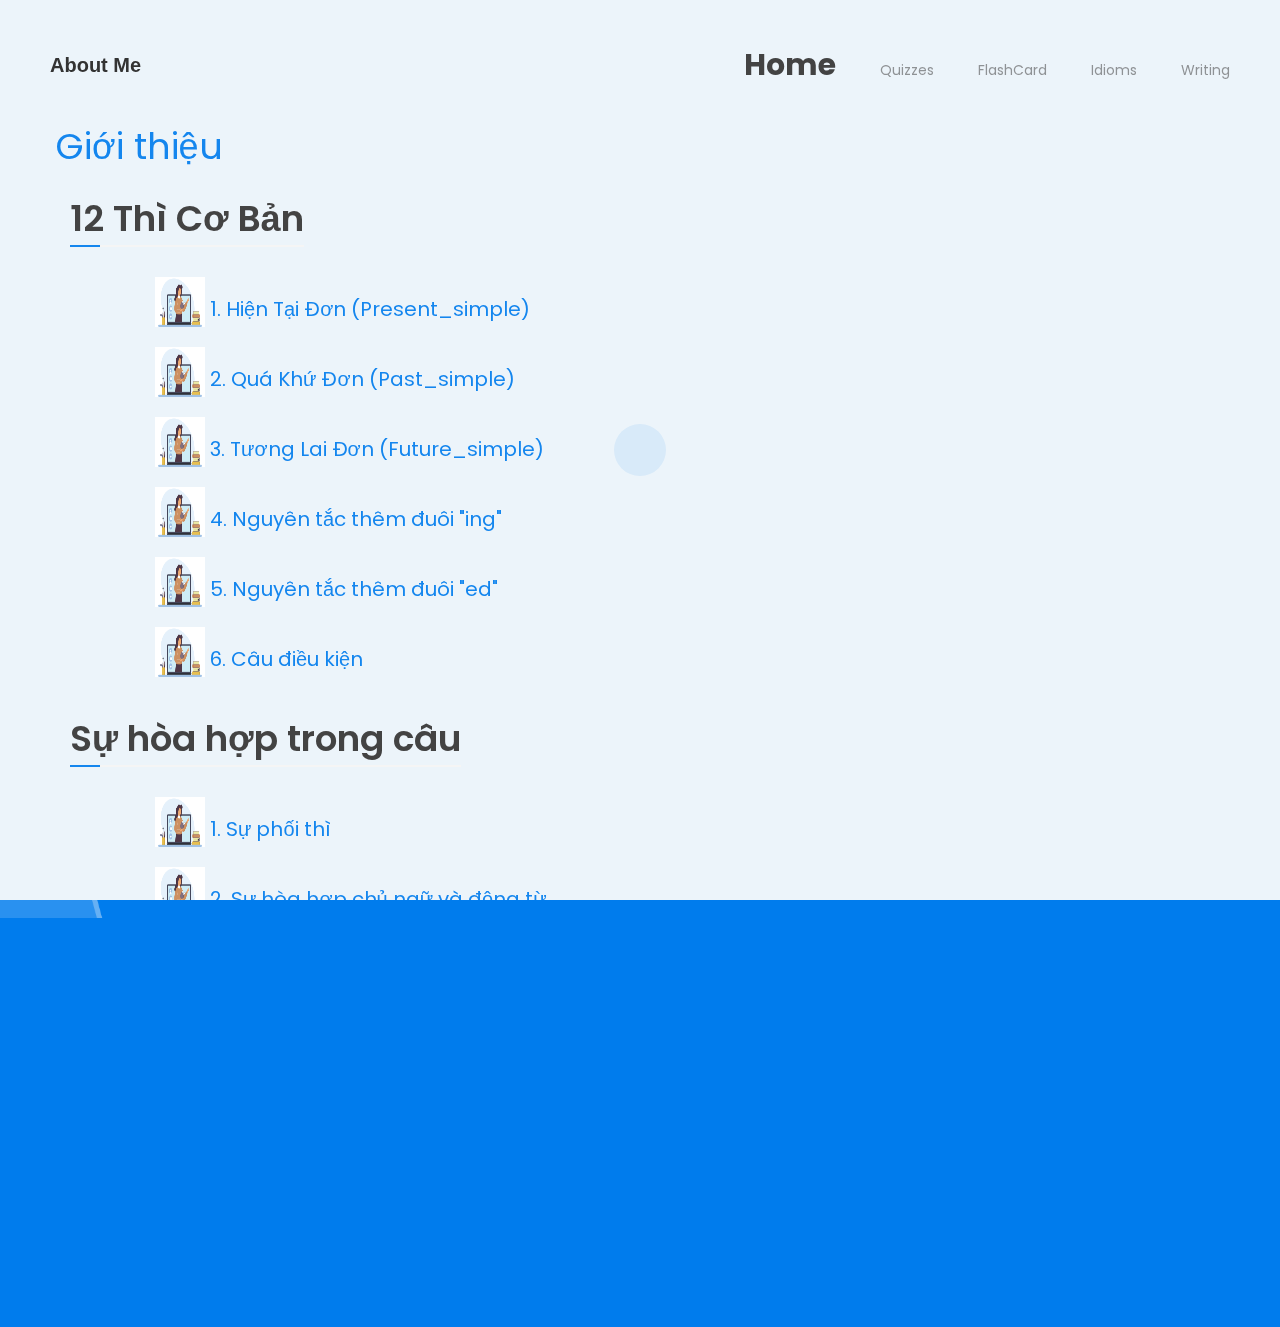
<file: index.html>
<!DOCTYPE html>
<html lang="en" class="no-js">
  <head>
    <meta charset="UTF-8" />
    <meta http-equiv="X-UA-Compatible" content="IE=edge"> 
    <title>English learning</title>
    <meta name="viewport" content="width=device-width, initial-scale=1.0, maximum-scale=1.0, user-scalable=no">
    <link rel="shortcut icon" href="./img/blog/icon/icon.jpg">

    <link rel="stylesheet" href="css/bootstrap.min.css" type="text/css">
    <link rel="stylesheet" href="css/owl.carousel.css" type="text/css">
    <link rel="stylesheet" href="css/main.css" type="text/css">

    <script src="js/modernizr.custom.js"></script>
  </head>

  <body class="page">

    <div class="lm-animated-bg"></div>
    
    <!-- Loading animation -->
    <div class="preloader">
      <div class="preloader-animation">
        <div class="preloader-spinner">
        </div>
      </div>
    </div>
    <!-- /Loading animation -->

    <!-- Scroll To Top Button -->
    <div class="lmpixels-scroll-to-top"><i class="lnr lnr-chevron-up"></i></div>
    <!-- /Scroll To Top Button -->

    <div class="page-scroll">
      <div id="page_container" class="page-container bg-move-effect" data-animation="transition-flip-in-right">

        <!-- Header -->
        <header id="site_header" class="header">
          <div class="header-content clearfix">
                
            <!-- Text Logo -->
            <div class="text-logo">
              <a href="index2.html">
                <div class="logo-text">About Me</span></div>
              </a>
            </div>
            <!-- /Text Logo -->

            <!-- Navigation -->
            <div class="site-nav mobile-menu-hide">
              <ul class="leven-classic-menu site-main-menu">
                <li class="menu-item  current-menu-item">
                  <a href="index.html">Home</a>
                </li>
                <li class="menu-item">
                  <a href="quizList.html">Quizzes</a>
                </li>
                <li class="menu-item">
                  <a href="selectUser.html">FlashCard</a>
                </li>
                <li class="menu-item">
                  <a href="idioms.html">Idioms</a>
                </li>
                <li class="menu-item">
                  <a href="writing.html">Writing</a>
                </li>
              </ul>
            </div>

            <!-- Mobile Menu Toggle -->
            <a class="menu-toggle mobile-visible">
              <i class="fa fa-bars"></i>
            </a>
            <!-- Mobile Menu Toggle -->
          </div>
        </header>
        <!-- /Header -->

        <div id="main" class="site-main">
          <div id="main-content" class="single-page-content">
            <div id="primary" class="content-area">    
              <div id="content" class="page-content site-content single-post" role="main">
                <div class="row">
                  <div>
                    <p>
                      <a href="post.html?lesson=0.intro"  style="font-size: 36px">Giới thiệu</a>
                    </p>
                  </div>
                </div>
                <!-- package 1 -->
                <!-- tittle package 1 -->
                <div class="row">
                  <div class="col-xs-12 col-sm-12">
                    <div class="block-title">
                      <div class="p-20"></div>
                        <h2 style="font-size: 36px">12 Thì Cơ Bản</h2>
                    </div>
                  </div>
                </div>
                <!-- / tittle package 1 -->
                <!-- subtittle 1 -->

                <div class="row">
                  <div>
                    <p class="blog-link">
                      <a href="post.html?lesson=1_1_present_simple" style="font-size: 20px">
                        <img src="./img/blog/icon/icon.jpg" alt="Icon" style="width: 50px; height: 50px;">
                        1. Hiện Tại Đơn (Present_simple)
                      </a>
                    </p>
                  </div>
                </div>
                <!-- /subtittle 1 -->
                <!-- subtittle 2 -->
                <div class="row">
                  <div>
                    <p class="blog-link">
                      <a href="post.html?lesson=1_2_past_simple" style="font-size: 20px">
                        <img src="./img/blog/icon/icon.jpg" alt="Icon" style="width: 50px; height: 50px;">
                        2. Quá Khứ Đơn (Past_simple)
                      </a>
                    </p>
                  </div>
                </div>
                <!-- /subtittle 2 -->
                <!-- subtittle 3 -->
                <div class="row">
                  <div>
                    <p class="blog-link">
                      <a href="post.html?lesson=1_3_future_simple" style="font-size: 20px">
                        <img src="./img/blog/icon/icon.jpg" alt="Icon" style="width: 50px; height: 50px;">
                        3. Tương Lai Đơn (Future_simple)
                      </a>
                    </p>
                  </div>
                </div>
                <!-- /subtittle 3 -->
                <!-- subtittle 4 -->
                <div class="row">
                  <div>
                    <p class="blog-link">
                      <a href="post.html?lesson=1_4_V-ing" style="font-size: 20px">
                        <img src="./img/blog/icon/icon.jpg" alt="Icon" style="width: 50px; height: 50px;">
                        4. Nguyên tắc thêm đuôi "ing"
                      </a>
                    </p>
                  </div>
                </div>
                <!-- /subtittle 4 -->
                <!-- subtittle 5 -->
                <div class="row">
                  <div>
                    <p class="blog-link">
                      <a href="post.html?lesson=1_5_V-ed" style="font-size: 20px">
                        <img src="./img/blog/icon/icon.jpg" alt="Icon" style="width: 50px; height: 50px;">
                        5. Nguyên tắc thêm đuôi "ed"
                      </a>
                    </p>
                  </div>
                </div>
                <!-- /subtittle 5 -->
                <!-- subtittle 6 -->
                <div class="row">
                  <div>
                    <p class="blog-link">
                      <a href="post.html?lesson=1_6_conditinal_sentence" style="font-size: 20px">
                        <img src="./img/blog/icon/icon.jpg" alt="Icon" style="width: 50px; height: 50px;">
                        6. Câu điều kiện
                      </a>
                    </p>
                  </div>
                </div>
                <!-- /subtittle 6 -->
                <!-- /package 1 -->


                <!-- package 2 -->
                <!-- tittle package 1 -->
                <div class="row">
                  <div class="col-xs-12 col-sm-12">
                    <div class="block-title">
                      <div class="p-20"></div>
                        <h2 style="font-size: 36px">Sự hòa hợp trong câu</h2>
                    </div>
                  </div>
                </div>
                <!-- / tittle package 1 -->

                <!-- subtittle 1 -->
                <div class="row">
                  <div>
                    <p class="blog-link">
                      <a href="post.html?lesson=2_1_coordination_of_tenses" style="font-size: 20px">
                        <img src="./img/blog/icon/icon.jpg" alt="Icon" style="width: 50px; height: 50px;">
                        1. Sự phối thì
                      </a>
                    </p>
                  </div>
                </div>
                <!-- /subtittle 1 -->
                <!-- subtittle 2 -->

                <div class="row">
                  <div>
                    <p class="blog-link">
                      <a href="post.html?lesson=2_2_HARMONY_BETWEEN_SUBJECT_AND_VERB" style="font-size: 20px">
                        <img src="./img/blog/icon/icon.jpg" alt="Icon" style="width: 50px; height: 50px;">
                        2. Sự hòa hợp chủ ngữ và động từ
                      </a>
                    </p>
                  </div>
                </div>
                <!-- /subtittle 2 -->
                <!-- subtittle 3 -->
                <div class="row">
                  <div>
                    <p class="blog-link">
                      <a href="post.html?lesson=2_3_gerund" style="font-size: 20px">
                        <img src="./img/blog/icon/icon.jpg" alt="Icon" style="width: 50px; height: 50px;">
                        3. Danh động từ (Ving)
                      </a>
                    </p>
                  </div>
                </div>
                <!-- /subtittle 3 -->
                <!-- subtittle 4 -->
                <div class="row">
                  <div>
                    <p class="blog-link">
                      <a href="post.html?lesson=2_4_to_V" style="font-size: 20px">
                        <img src="./img/blog/icon/icon.jpg" alt="Icon" style="width: 50px; height: 50px;">
                        4. Động từ nguyên mẫu (to V)
                      </a>
                    </p>
                  </div>
                </div>
                <!-- /subtittle 4 -->
                <!-- /package 2 -->


                <!-- package 3 -->
                <!-- tittle package 1 -->
                <div class="row">
                  <div class="col-xs-12 col-sm-12">
                    <div class="block-title">
                      <div class="p-20"></div>
                        <h2 style="font-size: 36px">Preposition (Giới từ)</h2>
                    </div>
                  </div>
                </div>
                <!-- / tittle package 1 -->
                <!-- subtittle 1 -->

                <div class="row">
                  <div>
                    <p class="blog-link">
                      <a href="post.html?lesson=3_1_for" style="font-size: 20px">
                        <img src="./img/blog/icon/icon.jpg" alt="Icon" style="width: 50px; height: 50px;">
                        1. Giới từ FOR
                      </a>
                    </p>
                  </div>
                </div>
                <!-- /subtittle 1 -->

                <!-- /package 3 -->

              </div>
            </div>
          </div>
        </div>

        <!-- Footer -->
        <footer class="site-footer clearfix">
          <div class="footer-social">
            <ul class="footer-social-links">
              <li>
                <a href="" target="_blank">Twitter</a>
              </li>

              <li>
                <a href="#" target="_blank">Facebook</a>
              </li>

              <li>
                <a href="#" target="_blank">Instagram</a>
              </li>
            </ul>
          </div>
              
          <div class="footer-copyrights">
            <p>© 2023 All rights reserved.</p>
          </div>
        </footer>
        <!-- /Footer -->
        
      </div>
    </div>

    <script src="js/jquery-3.5.1.min.js"></script>
    <script src="js/imagesloaded.pkgd.min.js"></script>
    <script src="js/main.js"></script> 
  </body>
</html>
</file>
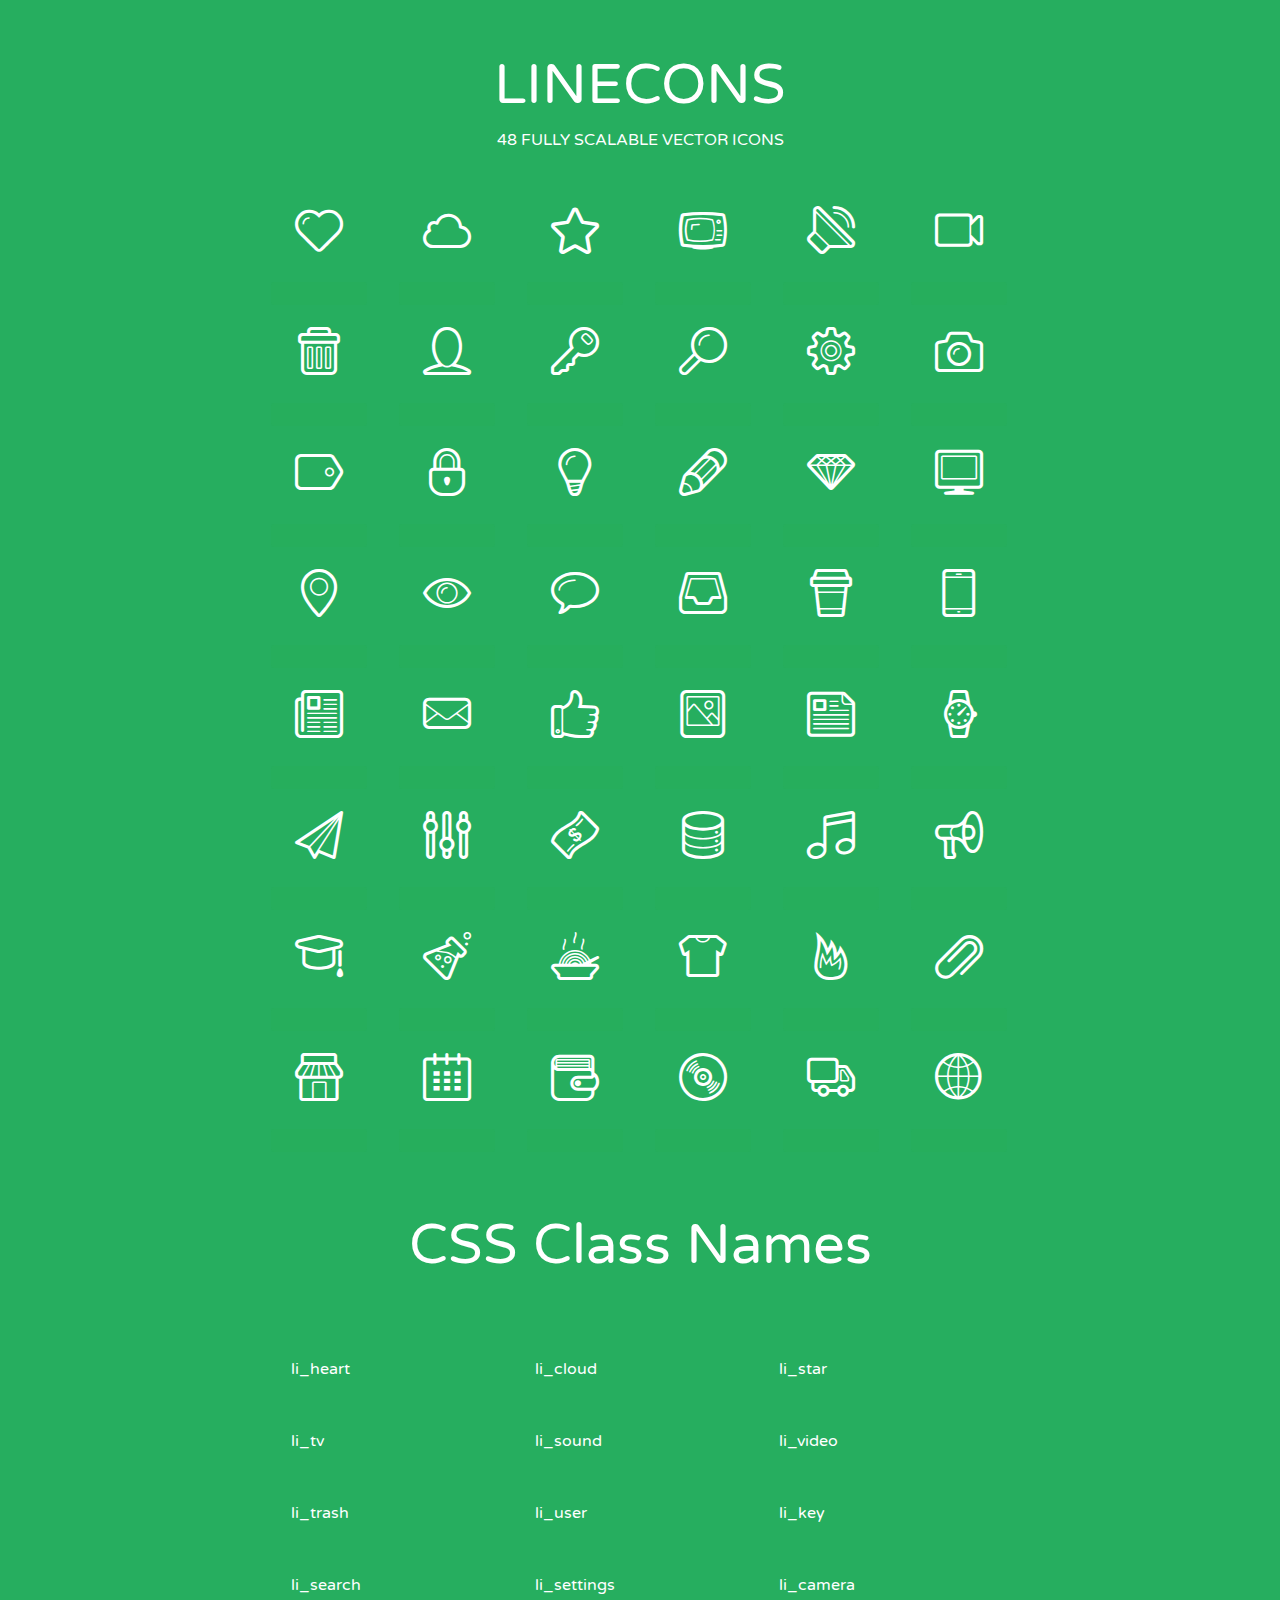
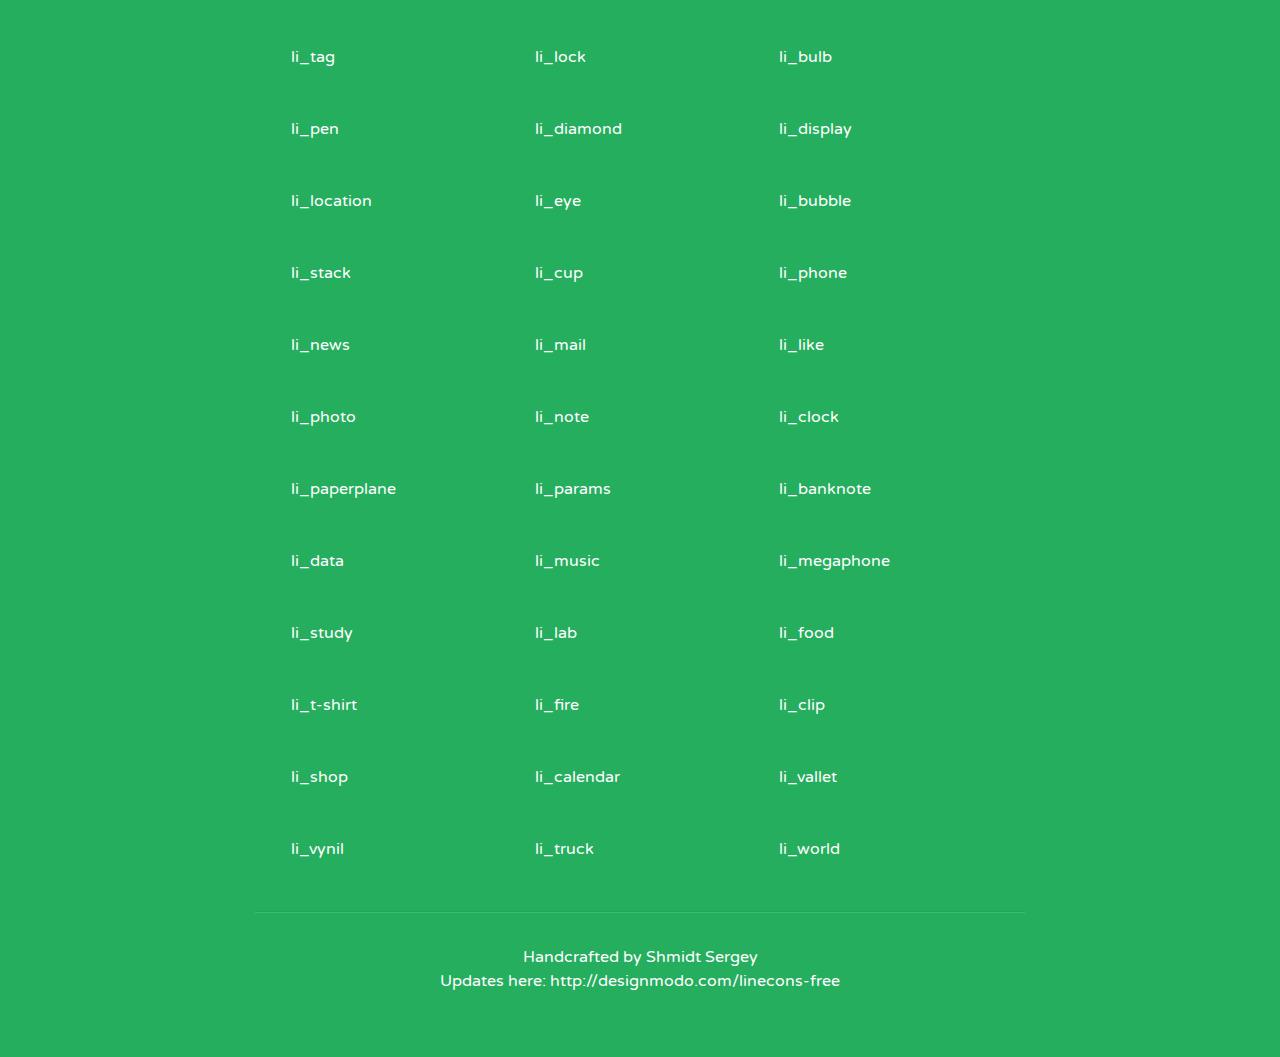
<file: css/fonts/linecons/index.html>
<!doctype html>
<html>
<head>
<title>LINECONS - 48 Fully Scalable Vector Icons</title>
<link rel="stylesheet" href="style.css" />
<link href='http://fonts.googleapis.com/css?family=Varela+Round' rel='stylesheet' type='text/css'>
<!--[if lte IE 7]><script src="lte-ie7.js"></script><![endif]-->

<!-- 

Thanks http://icomoon.io/app/ for amazing service!

-->


<style>
	section, header, footer {display: block;}
	body {
		font-family: 'Varela Round', sans-serif;
		color: #333333;
		line-height: 1.5;
		font-size: 16px;
		background:#26ae5f;
		color:white;
		-moz-text-shadow: 0 1px 1px rgba(0, 0, 0, 0.21);
		-webkit-text-shadow: 0 1px 1px rgba(0, 0, 0, 0.21);
	}
	* {
		-moz-box-sizing: border-box;
		-webkit-box-sizing: border-box;
		box-sizing: border-box;
		margin: 0;
		padding: 0;
	}
	.glyph {
		float: left;
		text-align: center;
		padding: .5em;
		margin: 0 .5em;
		width: 7em;
		border-radius: .375em;
		top:0;
		position:relative;
		-webkit-transition:0.2s ease-in;
		-o-transition:0.2s ease-in;
		-moz-transition:0.2s ease-in;
		-ie-transition:0.2s ease-in;
		transition:0.2s ease-in;
	}
	.glyph input {
		width: 100%;
		text-align: center;
		font-family: consolas, monospace;
		border-radius:3px;
		border:none;
		padding:4px;
		background:#26AE5C;
		color:#26AE5C;
		-webkit-transition:0.2s ease-in;
		-o-transition:0.2s ease-in;
		-moz-transition:0.2s ease-in;
		-ie-transition:0.2s ease-in;
		transition:0.2s ease-in;
	}
	.glyph:hover input {
		background:#26ae5f;
		padding:4px;
		color:#ffffff;
	}
	.glyph:hover {
		-webkit-transition: all 0.5s ease-out;
		background:#222821;
		color:#fff;
		text-shadow: none;
		-moz-text-shadow: none;
		-webkit-text-shadow: none;
		top:-5px;
		position:relative;
	}
	.glyph input, .mtm {
		margin-top: .75em;
	}
	.w-main {
		width: 770px;
		text-align:center;
	}
	.centered {
		margin-left: auto;
		margin-right: auto;
	}
	.fs1 {
		font-size: 3em;
	}
	header {
		margin: 2em 0;
		padding-bottom: .5em;
	}
	header h1 {
		font-size: 3.5em;
		font-weight: normal;
	}
	.clearfix:before, .clearfix:after { content: ""; display: table; }
	.clearfix:after, .clear { clear: both; }
	footer {
		margin: 2em 0;
		padding: 2em 0;
		border-top: 1px solid rgb(60, 189, 114);
		box-shadow: 0 -1px rgb(33, 165, 89);
	}
	a, a:visited {
		color: #ffffff; text-decoration:none;
	}
	a:hover, a:focus {color: #222821; text-decoration:none;}
	.box1 {
		display: inline-block;
		width: 14em;
		padding: .25em .5em;
		margin: .5em 1em .5em 0;
		text-align:left;
		
	}
	.box1 span { 
		font-size:2em;
		position: relative;
		top: 0.25em;
		margin-right: 0.1em;
	}
</style>
</head>
<body>
	<div class="w-main centered">
	<section class="mtm clearfix" id="glyphs">
	<header>
		<h1>LINECONS</h1>
		<p>48 FULLY SCALABLE VECTOR ICONS</p>
	</header>
	<div class="glyph">
		<div class="fs1" aria-hidden="true" data-icon="&#xe000;"></div>
		<input type="text" readonly="readonly" value="&amp;#xe000;" />
	</div>
	<div class="glyph">
		<div class="fs1" aria-hidden="true" data-icon="&#xe001;"></div>
		<input type="text" readonly="readonly" value="&amp;#xe001;" />
	</div>
	<div class="glyph">
		<div class="fs1" aria-hidden="true" data-icon="&#xe002;"></div>
		<input type="text" readonly="readonly" value="&amp;#xe002;" />
	</div>
	<div class="glyph">
		<div class="fs1" aria-hidden="true" data-icon="&#xe003;"></div>
		<input type="text" readonly="readonly" value="&amp;#xe003;" />
	</div>
	<div class="glyph">
		<div class="fs1" aria-hidden="true" data-icon="&#xe004;"></div>
		<input type="text" readonly="readonly" value="&amp;#xe004;" />
	</div>
	<div class="glyph">
		<div class="fs1" aria-hidden="true" data-icon="&#xe005;"></div>
		<input type="text" readonly="readonly" value="&amp;#xe005;" />
	</div>
	<div class="glyph">
		<div class="fs1" aria-hidden="true" data-icon="&#xe006;"></div>
		<input type="text" readonly="readonly" value="&amp;#xe006;" />
	</div>
	<div class="glyph">
		<div class="fs1" aria-hidden="true" data-icon="&#xe007;"></div>
		<input type="text" readonly="readonly" value="&amp;#xe007;" />
	</div>
	<div class="glyph">
		<div class="fs1" aria-hidden="true" data-icon="&#xe008;"></div>
		<input type="text" readonly="readonly" value="&amp;#xe008;" />
	</div>
	<div class="glyph">
		<div class="fs1" aria-hidden="true" data-icon="&#xe009;"></div>
		<input type="text" readonly="readonly" value="&amp;#xe009;" />
	</div>
	<div class="glyph">
		<div class="fs1" aria-hidden="true" data-icon="&#xe00a;"></div>
		<input type="text" readonly="readonly" value="&amp;#xe00a;" />
	</div>
	<div class="glyph">
		<div class="fs1" aria-hidden="true" data-icon="&#xe00b;"></div>
		<input type="text" readonly="readonly" value="&amp;#xe00b;" />
	</div>
	<div class="glyph">
		<div class="fs1" aria-hidden="true" data-icon="&#xe00c;"></div>
		<input type="text" readonly="readonly" value="&amp;#xe00c;" />
	</div>
	<div class="glyph">
		<div class="fs1" aria-hidden="true" data-icon="&#xe00d;"></div>
		<input type="text" readonly="readonly" value="&amp;#xe00d;" />
	</div>
	<div class="glyph">
		<div class="fs1" aria-hidden="true" data-icon="&#xe00e;"></div>
		<input type="text" readonly="readonly" value="&amp;#xe00e;" />
	</div>
	<div class="glyph">
		<div class="fs1" aria-hidden="true" data-icon="&#xe00f;"></div>
		<input type="text" readonly="readonly" value="&amp;#xe00f;" />
	</div>
	<div class="glyph">
		<div class="fs1" aria-hidden="true" data-icon="&#xe010;"></div>
		<input type="text" readonly="readonly" value="&amp;#xe010;" />
	</div>
	<div class="glyph">
		<div class="fs1" aria-hidden="true" data-icon="&#xe011;"></div>
		<input type="text" readonly="readonly" value="&amp;#xe011;" />
	</div>
	<div class="glyph">
		<div class="fs1" aria-hidden="true" data-icon="&#xe012;"></div>
		<input type="text" readonly="readonly" value="&amp;#xe012;" />
	</div>
	<div class="glyph">
		<div class="fs1" aria-hidden="true" data-icon="&#xe013;"></div>
		<input type="text" readonly="readonly" value="&amp;#xe013;" />
	</div>
	<div class="glyph">
		<div class="fs1" aria-hidden="true" data-icon="&#xe014;"></div>
		<input type="text" readonly="readonly" value="&amp;#xe014;" />
	</div>
	<div class="glyph">
		<div class="fs1" aria-hidden="true" data-icon="&#xe015;"></div>
		<input type="text" readonly="readonly" value="&amp;#xe015;" />
	</div>
	<div class="glyph">
		<div class="fs1" aria-hidden="true" data-icon="&#xe016;"></div>
		<input type="text" readonly="readonly" value="&amp;#xe016;" />
	</div>
	<div class="glyph">
		<div class="fs1" aria-hidden="true" data-icon="&#xe017;"></div>
		<input type="text" readonly="readonly" value="&amp;#xe017;" />
	</div>
	<div class="glyph">
		<div class="fs1" aria-hidden="true" data-icon="&#xe018;"></div>
		<input type="text" readonly="readonly" value="&amp;#xe018;" />
	</div>
	<div class="glyph">
		<div class="fs1" aria-hidden="true" data-icon="&#xe019;"></div>
		<input type="text" readonly="readonly" value="&amp;#xe019;" />
	</div>
	<div class="glyph">
		<div class="fs1" aria-hidden="true" data-icon="&#xe01a;"></div>
		<input type="text" readonly="readonly" value="&amp;#xe01a;" />
	</div>
	<div class="glyph">
		<div class="fs1" aria-hidden="true" data-icon="&#xe01b;"></div>
		<input type="text" readonly="readonly" value="&amp;#xe01b;" />
	</div>
	<div class="glyph">
		<div class="fs1" aria-hidden="true" data-icon="&#xe01c;"></div>
		<input type="text" readonly="readonly" value="&amp;#xe01c;" />
	</div>
	<div class="glyph">
		<div class="fs1" aria-hidden="true" data-icon="&#xe01d;"></div>
		<input type="text" readonly="readonly" value="&amp;#xe01d;" />
	</div>
	<div class="glyph">
		<div class="fs1" aria-hidden="true" data-icon="&#xe01e;"></div>
		<input type="text" readonly="readonly" value="&amp;#xe01e;" />
	</div>
	<div class="glyph">
		<div class="fs1" aria-hidden="true" data-icon="&#xe01f;"></div>
		<input type="text" readonly="readonly" value="&amp;#xe01f;" />
	</div>
	<div class="glyph">
		<div class="fs1" aria-hidden="true" data-icon="&#xe020;"></div>
		<input type="text" readonly="readonly" value="&amp;#xe020;" />
	</div>
	<div class="glyph">
		<div class="fs1" aria-hidden="true" data-icon="&#xe021;"></div>
		<input type="text" readonly="readonly" value="&amp;#xe021;" />
	</div>
	<div class="glyph">
		<div class="fs1" aria-hidden="true" data-icon="&#xe022;"></div>
		<input type="text" readonly="readonly" value="&amp;#xe022;" />
	</div>
	<div class="glyph">
		<div class="fs1" aria-hidden="true" data-icon="&#xe023;"></div>
		<input type="text" readonly="readonly" value="&amp;#xe023;" />
	</div>
	<div class="glyph">
		<div class="fs1" aria-hidden="true" data-icon="&#xe024;"></div>
		<input type="text" readonly="readonly" value="&amp;#xe024;" />
	</div>
	<div class="glyph">
		<div class="fs1" aria-hidden="true" data-icon="&#xe025;"></div>
		<input type="text" readonly="readonly" value="&amp;#xe025;" />
	</div>
	<div class="glyph">
		<div class="fs1" aria-hidden="true" data-icon="&#xe026;"></div>
		<input type="text" readonly="readonly" value="&amp;#xe026;" />
	</div>
	<div class="glyph">
		<div class="fs1" aria-hidden="true" data-icon="&#xe027;"></div>
		<input type="text" readonly="readonly" value="&amp;#xe027;" />
	</div>
	<div class="glyph">
		<div class="fs1" aria-hidden="true" data-icon="&#xe028;"></div>
		<input type="text" readonly="readonly" value="&amp;#xe028;" />
	</div>
	<div class="glyph">
		<div class="fs1" aria-hidden="true" data-icon="&#xe029;"></div>
		<input type="text" readonly="readonly" value="&amp;#xe029;" />
	</div>
	<div class="glyph">
		<div class="fs1" aria-hidden="true" data-icon="&#xe02a;"></div>
		<input type="text" readonly="readonly" value="&amp;#xe02a;" />
	</div>
	<div class="glyph">
		<div class="fs1" aria-hidden="true" data-icon="&#xe02b;"></div>
		<input type="text" readonly="readonly" value="&amp;#xe02b;" />
	</div>
	<div class="glyph">
		<div class="fs1" aria-hidden="true" data-icon="&#xe02c;"></div>
		<input type="text" readonly="readonly" value="&amp;#xe02c;" />
	</div>
	<div class="glyph">
		<div class="fs1" aria-hidden="true" data-icon="&#xe02d;"></div>
		<input type="text" readonly="readonly" value="&amp;#xe02d;" />
	</div>
	<div class="glyph">
		<div class="fs1" aria-hidden="true" data-icon="&#xe02e;"></div>
		<input type="text" readonly="readonly" value="&amp;#xe02e;" />
	</div>
	<div class="glyph">
		<div class="fs1" aria-hidden="true" data-icon="&#xe02f;"></div>
		<input type="text" readonly="readonly" value="&amp;#xe02f;" />
	</div>
	</section>
	<div class="clear"></div>
	<section class="mtm clearfix" id="glyphs">
	<header>
		<h1>CSS Class Names</h1>
	</header>
	<span class="box1">
		<span aria-hidden="true" class="li_heart"></span>
		&nbsp;li_heart
	</span>
	<span class="box1">
		<span aria-hidden="true" class="li_cloud"></span>
		&nbsp;li_cloud
	</span>
	<span class="box1">
		<span aria-hidden="true" class="li_star"></span>
		&nbsp;li_star
	</span>
	<span class="box1">
		<span aria-hidden="true" class="li_tv"></span>
		&nbsp;li_tv
	</span>
	<span class="box1">
		<span aria-hidden="true" class="li_sound"></span>
		&nbsp;li_sound
	</span>
	<span class="box1">
		<span aria-hidden="true" class="li_video"></span>
		&nbsp;li_video
	</span>
	<span class="box1">
		<span aria-hidden="true" class="li_trash"></span>
		&nbsp;li_trash
	</span>
	<span class="box1">
		<span aria-hidden="true" class="li_user"></span>
		&nbsp;li_user
	</span>
	<span class="box1">
		<span aria-hidden="true" class="li_key"></span>
		&nbsp;li_key
	</span>
	<span class="box1">
		<span aria-hidden="true" class="li_search"></span>
		&nbsp;li_search
	</span>
	<span class="box1">
		<span aria-hidden="true" class="li_settings"></span>
		&nbsp;li_settings
	</span>
	<span class="box1">
		<span aria-hidden="true" class="li_camera"></span>
		&nbsp;li_camera
	</span>
	<span class="box1">
		<span aria-hidden="true" class="li_tag"></span>
		&nbsp;li_tag
	</span>
	<span class="box1">
		<span aria-hidden="true" class="li_lock"></span>
		&nbsp;li_lock
	</span>
	<span class="box1">
		<span aria-hidden="true" class="li_bulb"></span>
		&nbsp;li_bulb
	</span>
	<span class="box1">
		<span aria-hidden="true" class="li_pen"></span>
		&nbsp;li_pen
	</span>
	<span class="box1">
		<span aria-hidden="true" class="li_diamond"></span>
		&nbsp;li_diamond
	</span>
	<span class="box1">
		<span aria-hidden="true" class="li_display"></span>
		&nbsp;li_display
	</span>
	<span class="box1">
		<span aria-hidden="true" class="li_location"></span>
		&nbsp;li_location
	</span>
	<span class="box1">
		<span aria-hidden="true" class="li_eye"></span>
		&nbsp;li_eye
	</span>
	<span class="box1">
		<span aria-hidden="true" class="li_bubble"></span>
		&nbsp;li_bubble
	</span>
	<span class="box1">
		<span aria-hidden="true" class="li_stack"></span>
		&nbsp;li_stack
	</span>
	<span class="box1">
		<span aria-hidden="true" class="li_cup"></span>
		&nbsp;li_cup
	</span>
	<span class="box1">
		<span aria-hidden="true" class="li_phone"></span>
		&nbsp;li_phone
	</span>
	<span class="box1">
		<span aria-hidden="true" class="li_news"></span>
		&nbsp;li_news
	</span>
	<span class="box1">
		<span aria-hidden="true" class="li_mail"></span>
		&nbsp;li_mail
	</span>
	<span class="box1">
		<span aria-hidden="true" class="li_like"></span>
		&nbsp;li_like
	</span>
	<span class="box1">
		<span aria-hidden="true" class="li_photo"></span>
		&nbsp;li_photo
	</span>
	<span class="box1">
		<span aria-hidden="true" class="li_note"></span>
		&nbsp;li_note
	</span>
	<span class="box1">
		<span aria-hidden="true" class="li_clock"></span>
		&nbsp;li_clock
	</span>
	<span class="box1">
		<span aria-hidden="true" class="li_paperplane"></span>
		&nbsp;li_paperplane
	</span>
	<span class="box1">
		<span aria-hidden="true" class="li_params"></span>
		&nbsp;li_params
	</span>
	<span class="box1">
		<span aria-hidden="true" class="li_banknote"></span>
		&nbsp;li_banknote
	</span>
	<span class="box1">
		<span aria-hidden="true" class="li_data"></span>
		&nbsp;li_data
	</span>
	<span class="box1">
		<span aria-hidden="true" class="li_music"></span>
		&nbsp;li_music
	</span>
	<span class="box1">
		<span aria-hidden="true" class="li_megaphone"></span>
		&nbsp;li_megaphone
	</span>
	<span class="box1">
		<span aria-hidden="true" class="li_study"></span>
		&nbsp;li_study
	</span>
	<span class="box1">
		<span aria-hidden="true" class="li_lab"></span>
		&nbsp;li_lab
	</span>
	<span class="box1">
		<span aria-hidden="true" class="li_food"></span>
		&nbsp;li_food
	</span>
	<span class="box1">
		<span aria-hidden="true" class="li_t-shirt"></span>
		&nbsp;li_t-shirt
	</span>
	<span class="box1">
		<span aria-hidden="true" class="li_fire"></span>
		&nbsp;li_fire
	</span>
	<span class="box1">
		<span aria-hidden="true" class="li_clip"></span>
		&nbsp;li_clip
	</span>
	<span class="box1">
		<span aria-hidden="true" class="li_shop"></span>
		&nbsp;li_shop
	</span>
	<span class="box1">
		<span aria-hidden="true" class="li_calendar"></span>
		&nbsp;li_calendar
	</span>
	<span class="box1">
		<span aria-hidden="true" class="li_vallet"></span>
		&nbsp;li_vallet
	</span>
	<span class="box1">
		<span aria-hidden="true" class="li_vynil"></span>
		&nbsp;li_vynil
	</span>
	<span class="box1">
		<span aria-hidden="true" class="li_truck"></span>
		&nbsp;li_truck
	</span>
	<span class="box1">
		<span aria-hidden="true" class="li_world"></span>
		&nbsp;li_world
	</span>
	</section>
	<footer>
		<p>Handcrafted by <a href="http://shmidt.in">Shmidt Sergey</a></p>
		<p>Updates here: <a href="http://designmodo.com/linecons-free">http://designmodo.com/linecons-free</a></p>
	</footer>
	</div>
	<script>
	document.getElementById("glyphs").addEventListener("click", function(e) {
		var target = e.target;
		if (target.tagName === "INPUT") {
			target.select();
		}
	});
	</script>
</body>
</html>
</file>
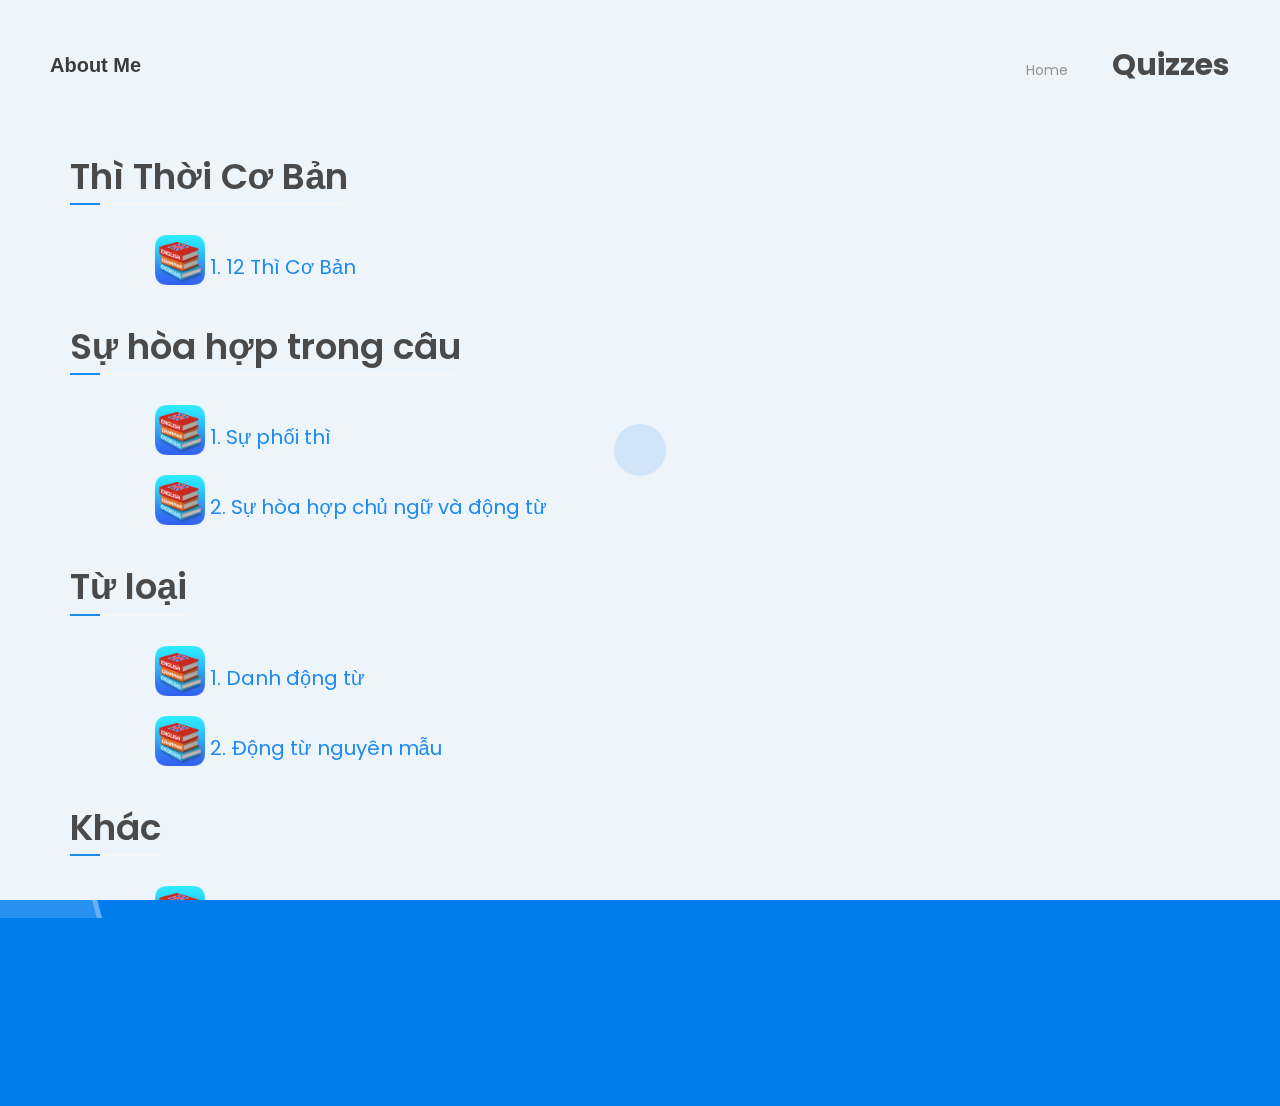
<file: quizList.html>
<!DOCTYPE html>
<html lang="en" class="no-js">
  <head>
    <meta charset="UTF-8" />
    <meta http-equiv="X-UA-Compatible" content="IE=edge"> 
    <title>English learning</title>
    <meta name="viewport" content="width=device-width, initial-scale=1.0, maximum-scale=1.0, user-scalable=no">
    <link rel="shortcut icon" href="./img/blog/icon/icon.jpg">

    <link rel="stylesheet" href="css/bootstrap.min.css" type="text/css">
    <link rel="stylesheet" href="css/owl.carousel.css" type="text/css">
    <link rel="stylesheet" href="css/main.css" type="text/css">

    <script src="js/modernizr.custom.js"></script>
  </head>

  <body class="page">

    <div class="lm-animated-bg"></div>
    
    <!-- Loading animation -->
    <div class="preloader">
      <div class="preloader-animation">
        <div class="preloader-spinner">
        </div>
      </div>
    </div>
    <!-- /Loading animation -->

    <!-- Scroll To Top Button -->
    <div class="lmpixels-scroll-to-top"><i class="lnr lnr-chevron-up"></i></div>
    <!-- /Scroll To Top Button -->

    <div class="page-scroll">
      <div id="page_container" class="page-container bg-move-effect" data-animation="transition-flip-in-right">

        <!-- Header -->
        <header id="site_header" class="header">
          <div class="header-content clearfix">
                
            <!-- Text Logo -->
            <div class="text-logo">
              <a href="index2.html">
                <div class="logo-text">About Me</span></div>
              </a>
            </div>
            <!-- /Text Logo -->

            <!-- Navigation -->
            <div class="site-nav mobile-menu-hide">
              <ul class="leven-classic-menu site-main-menu">
                <li class="menu-item">
                  <a href="index.html">Home</a>
                </li>
                <li class="menu-item current-menu-item">
                  <a href="quiz.html">Quizzes</a>
                </li>
              </ul>
            </div>

            <!-- Mobile Menu Toggle -->
            <a class="menu-toggle mobile-visible">
              <i class="fa fa-bars"></i>
            </a>
            <!-- Mobile Menu Toggle -->
          </div>
        </header>
        <!-- /Header -->

        <div id="main" class="site-main">
          <div id="main-content" class="single-page-content">
            <div id="primary" class="content-area">    
              <div id="content" class="page-content site-content single-post" role="main">

                <!-- package 1 -->
                <!-- tittle package 1 -->
                <div class="row">
                  <div class="col-xs-12 col-sm-12">
                    <div class="block-title">
                      <div class="p-20"></div>
                        <h2 style="font-size: 36px">Thì Thời Cơ Bản</h2>
                    </div>
                  </div>
                </div>
                <!-- / tittle package 1 -->
                <!-- subtittle 1 -->

                <div class="row">
                  <div>
                    <p class="blog-link">
                      <a href=quiz.html?quiz=0 style="font-size: 20px">
                        <img src="./img/blog/icon/exercise.png" alt="Icon" style="width: 50px; height: 50px;">
                          1. 12 Thì Cơ Bản
                      </a>
                    </p>
                  </div>
                </div>
                <!-- /subtittle 1 -->
                <!-- /package 1 -->


                <!-- package 2 -->
                <!-- tittle package 1 -->
                <div class="row">
                  <div class="col-xs-12 col-sm-12">
                    <div class="block-title">
                      <div class="p-20"></div>
                        <h2 style="font-size: 36px">Sự hòa hợp trong câu</h2>
                    </div>
                  </div>
                </div>
                <!-- / tittle package 1 -->
                <!-- subtittle 1 -->
                <div class="row">
                  <div>
                    <p class="blog-link">
                      <a href="quiz.html?quiz=1" style="font-size: 20px">
                        <img src="./img/blog/icon/exercise.png" alt="Icon" style="width: 50px; height: 50px;">
                        1. Sự phối thì
                      </a>
                    </p>
                  </div>
                </div>
                <!-- /subtittle 1 -->
                <!-- subtittle 2 -->
                <div class="row">
                  <div>
                    <p class="blog-link">
                      <a href="quiz.html?quiz=2" style="font-size: 20px">
                        <img src="./img/blog/icon/exercise.png" alt="Icon" style="width: 50px; height: 50px;">
                        2. Sự hòa hợp chủ ngữ và động từ
                      </a>
                    </p>
                  </div>
                </div>
                <!-- /subtittle 2 -->
                <!-- /package 2 -->

                <!-- package 3 -->
                <!-- tittle package 1 -->
                <div class="row">
                  <div class="col-xs-12 col-sm-12">
                    <div class="block-title">
                      <div class="p-20"></div>
                        <h2 style="font-size: 36px">Từ loại</h2>
                    </div>
                  </div>
                </div>
                <!-- / tittle package 1 -->
                <!-- subtittle 2 -->

                <div class="row">
                  <div>
                    <p class="blog-link">
                      <a href="quiz.html?quiz=3" style="font-size: 20px">
                        <img src="./img/blog/icon/exercise.png" alt="Icon" style="width: 50px; height: 50px;">
                          1. Danh động từ
                      </a>
                    </p>
                  </div>
                </div>
                <!-- /subtittle 1 -->
                <!-- subtittle 2 -->
                <div class="row">
                  <div>
                    <p class="blog-link">
                      <a href="quiz.html?quiz=4" style="font-size: 20px">
                        <img src="./img/blog/icon/exercise.png" alt="Icon" style="width: 50px; height: 50px;">
                          2. Động từ nguyên mẫu
                      </a>
                    </p>
                  </div>
                </div>
                <!-- /subtittle 2 -->
                <!-- /package 3 -->

                <!-- package 4 -->
                <!-- tittle package 1 -->
                <div class="row">
                  <div class="col-xs-12 col-sm-12">
                    <div class="block-title">
                      <div class="p-20"></div>
                        <h2 style="font-size: 36px">Khác</h2>
                    </div>
                  </div>
                </div>
                <!-- / tittle package 1 -->
                <!-- subtittle 2 -->

                <div class="row">
                  <div>
                    <p class="blog-link">
                      <a href="quiz.html?quiz=5" style="font-size: 20px">
                        <img src="./img/blog/icon/exercise.png" alt="Icon" style="width: 50px; height: 50px;">
                          1. Câu điều kiện
                      </a>
                    </p>
                  </div>
                </div>
                <!-- /subtittle 1 -->
                <!-- subtittle 2 -->
                <div class="row">
                  <div>
                    <p class="blog-link">
                      <a href="quiz.html?quiz=" style="font-size: 20px">
                        <img src="./img/blog/icon/exercise.png" alt="Icon" style="width: 50px; height: 50px;">
                          XXXX
                      </a>
                    </p>
                  </div>
                </div>
                <!-- /subtittle 2 -->
                <!-- /package 4 -->

              </div>
            </div>
          </div>
        </div>

        <!-- Footer -->
        <footer class="site-footer clearfix">
          <div class="footer-social">
            <ul class="footer-social-links">
              <li>
                <a href="" target="_blank">Twitter</a>
              </li>

              <li>
                <a href="#" target="_blank">Facebook</a>
              </li>

              <li>
                <a href="#" target="_blank">Instagram</a>
              </li>
            </ul>
          </div>
              
          <div class="footer-copyrights">
            <p>© 2023 All rights reserved.</p>
          </div>
        </footer>
        <!-- /Footer -->
        
      </div>
    </div>

    <script src="js/jquery-3.5.1.min.js"></script>
    <script src="js/imagesloaded.pkgd.min.js"></script>
    <script src="js/main.js"></script> 
  </body>
</html>
</file>
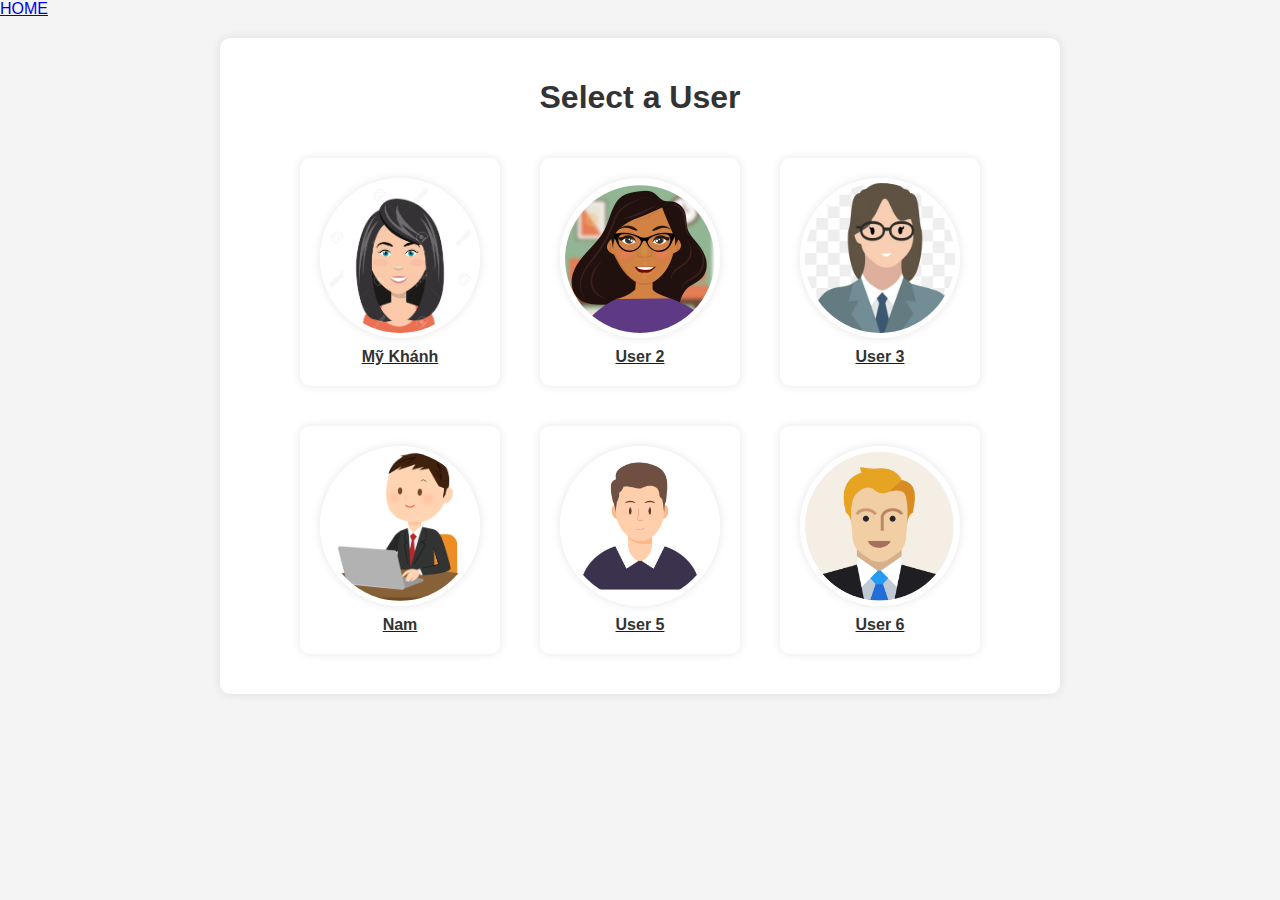
<file: selectUser.html>
<!DOCTYPE html>
<html lang="en">
<head>
    <meta charset="UTF-8">
    <meta name="viewport" content="width=device-width, initial-scale=1.0">
    <title>User Selection Page</title>
    <link rel="stylesheet" href="./css/selectUser.css">
</head>
<body>

    <a href="index.html" id="home-btn"> HOME </a>
    <div class="container">
        <h1>Select a User</h1>
        <div class="user-list">
            <div class="user">
                <a href="flashCard.html?user=1">
                    <img src="./img/avatar/user_icon4.png" alt="User 1">
                    <p>Mỹ Khánh</p>
                </a>
            </div>
            <div class="user">
                <a href="flashCard.html?user=2">

                    <img src="./img/avatar/user_icon5.png" alt="User 2">
                    <p>User 2</p>
                </a>
            </div>
            <div class="user">
                <a href="flashCard.html?user=3">
                    
                    <img src="./img/avatar/user_icon6.png" alt="User 3">
                    <p>User 3</p>
                </a>
            </div>
            <div class="user">
                <a href="flashCard.html?user=4">

                    <img src="./img/avatar/user_icon3.png" alt="User 4">
                    <p>Nam</p>
                </a>
            </div>
            <div class="user">
                <a href="flashCard.html?user=5">

                    <img src="./img/avatar/user_icon2.png" alt="User 5">
                    <p>User 5</p>
                </a>
            </div>
            <div class="user">
                <a href="flashCard.html?user=6">

                    <img src="./img/avatar/user_icon1.png" alt="User 6">
                    <p>User 6</p>
                </a>
            </div>
            <!-- Add more user entries as needed -->
        </div>
    </div>
</body>
</html>
</file>
<file: css/main.css>
/*
* Template Name: Leven - Resume / CV / vCard Template
* Author: lmpixels
* Author URL: http://themeforest.net/user/lmpixels
* Version: 1.5.0
*/

/* =============================================================================

1. General styles (Buttons, Inputs, Typography)
2. Page loadig animation
3. Page container
4. Site header (Panel with logo & navigation)
5. Site content
6. Pages
7. Sliders (testimonials & portfolio carousels)
8. Portfolio Full info page
9. Single Page Layout (Blog Post page ...)
10. Pricing
11. Blog
12. 404 Page
13. Media Queries
14. Additional Home Page Styles
15. Updates

============================================================================= */

/* Google fonts */
@import url('https://fonts.googleapis.com/css?family=Poppins:200,200i,300,300i,400,400i,500,500i,600,600i,700,700i');

/* Linear Icons Font */
@import url('./fonts/linear-icons-font/style.css');

/* FontAwesome Free Icons Font */
@import url('./fonts/fontawesome-free-5.12.1-web//css/all.min.css');

@import url('./fonts/linecons/style.css');

/* ============================================================================= 
1. General styles
============================================================================= */

html {
  position: relative;
  height: 100%;
  min-height: 100%;
  width: 100%;
  overflow: hidden;
}

body {
  position: initial;
  font-family: 'Poppins', Helvetica, sans-serif;
  font-size: 14px;
  font-weight: 400;
  margin: 0;
  width: 100%;
  height: 100%;
  min-height: 100%;
  background-color: #007ced;
  background-position: center center;
  background-size: calc(100% + 25px);
  background-repeat: repeat;
  background-attachment: fixed;
  overflow-y: auto;
  overflow-x: hidden;
}

/* Body Animated Background */
.lm-animated-bg {
  position: absolute;
  width: auto;
  height: auto;
  top: -18px;
  left: -18px;
  right: -18px;
  bottom: -18px;
  background-image: url(../img/main_bg.png);
  background-position: center center;
  background-size: cover;
  background-repeat: no-repeat;
  z-index: -1;
}
/* /Body Animated Background */

.page-scroll {
  width: 100%;
  height: auto;
  min-height: 100%;
   vertical-align: middle;
  -ms-flex-pack: center;
  justify-content: center;
  flex-direction: column;
  display: -webkit-box;
  display: -moz-box;
  display: -ms-flexbox;
  display: -webkit-flex;
  display: flex;
  -webkit-box-direction: normal;
  -moz-box-direction: normal;
  -webkit-box-orient: horizontal;
  -moz-box-orient: horizontal;
  -webkit-flex-direction: row;
  -ms-flex-direction: row;
  flex-direction: row;
  -webkit-flex-wrap: wrap;
  -ms-flex-wrap: wrap;
  flex-wrap: wrap;
  -webkit-align-content: stretch;
  -ms-flex-line-pack: stretch;
  align-content: stretch;
  -webkit-box-align: center;
  -moz-box-align: center;
  -webkit-align-items: center;
  align-items: center;
  -ms-flex-align: center;
  -webkit-backface-visibility: hidden;
  -moz-backface-visibility: hidden;
  backface-visibility: hidden;
}

.add-prespective {
  -webkit-perspective: 1200px;
  -moz-perspective: 1200px;
  perspective: 1200px;
}

body.ajax-page-visible {
  overflow: hidden;
}

.transition {
  -webkit-transition: all .2s;
  -moz-transition: all .2s;
  -o-transition: all .2s;
  -ms-transition: all .2s;
  transition: all .2s;
}

a {
  color: #007ced;
  text-decoration: none;
  outline: none;
  -webkit-transition: all .3s ease-in-out;
  -moz-transition: all .3s ease-in-out;
  -o-transition: all .3s ease-in-out;
  -ms-transition: all .3s ease-in-out;
  transition: all .3s ease-in-out;
}

a:hover {
  color: #FF9800;
  text-decoration: none;
  outline: none;
}

a:focus {
  outline: 0;
  text-decoration: none;
}

h1, h2, h3, h4, h5, h6 {
  font-family: 'Poppins', Helvetica, sans-serif;
  font-weight: 600;
  font-style: normal;
  color: #333333;
}

h1 {
  font-size: 32px;
}

h2 {
  font-size: 27px;
}

h3 {
  font-size: 21px;
}

h4 {
  font-size: 18px;
}

h5 {
  font-size: 16px;
}

h6 {
  font-size: 14px;
}

body, p {
  font-family: 'Poppins', Helvetica, sans-serif;
  font-size: 14px;
  font-weight: 400;
  font-style: normal;
  line-height: 1.75em;
  color: #666666;
}

p {
  color: rgb(0, 0, 0);
  margin: 0 0 10px;
}

p.lead {
  font-size: 18px;
  margin: 25px 0;
}

ol, ul {
    padding: 0 0 0 40px;
    margin: 1em 0;
}

ol ol, ol ul, ul ol, ul ul {
  margin: 1em 0;
}

dd {
    margin: 0 0 24px;
}

img {
  vertical-align: bottom;
  max-width: 100%;
  height: auto;
  border: 0;
  -ms-interpolation-mode: bicubic;
}

.mobile-visible {
  display: none;
  visibility: hidden;
}

.mobile-hidden {
  display: block;
  visibility: visible;
}

/* Form controls */
.form-group {
  position: relative;
  margin: 0 0 21.5px;
}
.form-control,
.form-control:focus {
  height: 42px;
}

.form-control,
.form-control:focus,
.has-error .form-control,
.has-error .form-control:focus,
input[type="search"],
input[type="password"],
input[type="text"] {
  position: relative;
  border: 2px solid #bfbfbf;
  border-radius: 5px;
  display: block;
  font-size: 1em;
  margin: 0;
  padding: 10px 25px 10px 12px;
  width: 100%;
  min-width: 100%;
  background: 0 0;
  text-align: left;
  color: inherit;
  -webkit-box-shadow: none;
  -moz-box-shadow: none;
  box-shadow: none;
  outline: none;
  font-family: 'Poppins', Helvetica, sans-serif;
}

.form-control,
.form-control:focus,
.has-error .form-control,
.has-error .form-control:focus,
input[type="search"],
input[type="password"],
input[type="text"],
.header-search input.form-control {
  -webkit-transform: translateZ(0);
  -moz-transform: translateZ(0);
  transform: translateZ(0);
}

textarea.form-control, textarea.form-control:focus {
  height: auto;
}

.form-control + .form-control-border {
  content: "";
  position: absolute;
  z-index: -1;
  left: 0;
  right: 100%;
  bottom: 0;
  border-radius: 5px;
  top: 0;
  opacity: 0;
  background: transparent !important;
  border:2px solid #007ced;
  border-right-width: 0;
  height: 100%;
  -webkit-transition: all 0.3s ease-in-out;
  -moz-transition: all 0.3s ease-in-out;
  -o-transition: all 0.3s ease-in-out;
  -ms-transition: all 0.3s ease-in-out;
  transition: all 0.3s ease-in-out;
}

.form-control:focus + .form-control-border {
  left: 0;
  right: 0;
  height:100%;
  z-index: 1;
  opacity: 1;
  border-right-width: 2px;
}

.has-error .form-control + .form-control-border {
  border-color: #ff4c4c;
  background-color: transparent;
}

/* Placeholders */
.form-control::-moz-placeholder {
  color: #adadac;
}

.form-control:-ms-input-placeholder {
  color: #adadac;
}

.form-control::-webkit-input-placeholder {
  color: #adadac;
}
/* /Placeholders */

.form-group .help-block {
  position: absolute;
  display: inline-block;
  padding: 0px 5px;
  font-size: 0.93em;
  line-height: 1.75em;
  margin: -2px 0 0 10px;
  color: #fff;
  background: #ff4e4e;
  z-index: 1;
}

.form-group .help-block:after {
  content: " ";
  position: absolute;
  left: 5px;
  bottom: 100%;
  width: 0;
  height: 0;
  border-bottom: 10px solid #ff4e4e;
  border-right: 10px solid transparent;
}
.form-group .help-block:empty {
  display: none;
}

.form-group-with-icon i {
  position: absolute;
  font-size: 16px;
  top: 13px;
  right: 13px;
  color: #d3d3d3;
}

.form-group-with-icon.form-group-focus i {
  color: #007ced;
}

.form-group.form-group-w-checkbox {
  padding-top: 0;
  padding-bottom: 8px;
  margin-bottom: 17px;
}

.form-group-with-icon.form-group-w-checkbox {
  padding-top: 8px;
  padding-left: 52px;
  margin-bottom: 25px;
}

.form-group .form-control-checkbox + label,
.form-group.form-group-focus .form-control-checkbox + label {
  position: relative;
  display: inline;
  left: 0;
  top: 0;
  font-size: 1em;
  opacity: 1;
}

.form-group .form-control-checkbox,
.form-group.form-group-focus .form-control-checkbox {
  display: inline-block;
  width: auto;
  height: auto;
  top: 2px;
}

.form-group.form-group-w-checkbox .help-block {
  top: 100%;
  left: 0;
  margin-left: 0;
}

.form-group.form-group-with-icon.form-group-w-checkbox .help-block {
  left: 52px;
}
/* /Form controls */

.no-padding {
  padding: 0;
}

.subpage-block {
  margin-bottom: 30px;
}

.text-rotation {
  display: block;
}

.center {
  text-align: center;
}

figure {
  max-width: 100%;
}

.hidden {
  display: none;
  visibility: hidden;
}

pre {
  display: block;
  padding: 9.5px;
  margin: 0 0 10px;
  line-height: 1.42857143;
  color: #333;
  word-break: break-all;
  word-wrap: break-word;
  background-color: #f5f5f5;
  border: 1px solid #ccc;
  border-radius: 4px;
}

/* buttons */
.btn-primary,
.btn-secondary,
button,
input[type="button"],
input[type="submit"],
.wp-block-button .wp-block-button__link {
  display: inline-block;
  position: relative;
  padding: .8em 2.1em;
  margin-bottom: .75em;
  margin-right: .25em;
  font-size: 1em;
  line-height: 1.2;
  border: 0;
  outline: 0;
  border: 2px solid #007ced;
  color: #222;
  text-shadow: none;
  background-color: #fff;
  border-radius: 30px;
  font-family: 'Poppins', Helvetica, sans-serif;
  -webkit-transition: all 0.3s ease-in-out;
  -moz-transition: all 0.3s ease-in-out;
  -o-transition: all 0.3s ease-in-out;
  -ms-transition: all 0.3s ease-in-out;
  transition: all 0.3s ease-in-out;
  box-shadow: 0px 10px 10px -8px rgba(0,0,0,.22);
}

.btn-primary:last-child,
.btn-secondary:last-child,
button:last-child,
input[type="button"]:last-child,
input[type="submit"]:last-child,
.wp-block-button .wp-block-button__link:last-child {
  margin-right: 0;
}

.btn-primary:hover,
.btn-primary:focus,
button:hover,
button:focus,
input[type="button"]:hover,
input[type="button"]:focus,
input[type="submit"]:hover,
input[type="submit"]:focus {
  background-color: #007ced;
  color: #fff;
  border: 2px solid #007ced;
}

.btn-secondary {
  border-color: #d5d5d5;
  background-color: #fff;
  box-shadow: 0px 10px 10px -8px #d5d5d5;
  color: #666;
}

.btn-secondary:hover,
.btn-secondary:focus {
  color: #333;
  border-color: #d5d5d5;
  background-color: #d5d5d5;
}

.mfp-container button {
  box-shadow: none;
}
/* / buttons */

.border-top {
  border-top: 2px solid #007ced;
}

.border-bottom {
  border-bottom: 2px solid #007ced;
}

/* Footer */
body > footer {
  position: fixed;
  bottom: 0;
  left: 0;
  right: 0;
}

/* copyrights block */
body > footer .copyrights {
  display: block;
  margin-bottom: 12px;
  text-align: center;
  font-size: 12px;
  color: #9e9e9e;
}
/* / copyrights block */
/* / Footer */

/* Alignment */

.alignleft {
  float: left;
  margin-right: 20px;
}

.alignright {
  float: right;
  margin-left: 20px;
}

.aligncenter {
  display: block;
  margin-left: auto;
  margin-right: auto;
}

.alignfull {
  margin-left: -120px;
  margin-right: -120px;
  min-width: calc(100% + 240px);
}

.alignwide {
  margin-left: -60px;
  margin-right: -60px;
  min-width: calc(100% + 120px);
}

.wp-block-image .alignleft {
  margin-right: 30px;
}

.wp-block-image .alignright {
  margin-left: 30px;
}

blockquote.alignleft,
figure.wp-caption.alignleft,
img.alignleft {
  margin: 7px 24px 7px 0;
}

.wp-caption.alignleft {
  margin: 7px 14px 7px 0;
}

.wp-block-cover,
.wp-block-cover-image {
  margin-bottom: 20px;
}

blockquote.alignright,
figure.wp-caption.alignright,
img.alignright {
  margin: 7px 0 7px 24px;
}

.wp-caption.alignright {
  margin: 7px 0 7px 14px;
}

blockquote.aligncenter,
img.aligncenter,
.wp-caption.aligncenter {
  margin-top: 7px;
  margin-bottom: 7px;
}

.site-content blockquote.alignleft,
.site-content blockquote.alignright {
  border-top: 1px solid rgba(0, 0, 0, 0.1);
  border-bottom: 1px solid rgba(0, 0, 0, 0.1);
  padding-top: 17px;
  width: 50%;
}

.site-content blockquote.alignleft p,
.site-content blockquote.alignright p {
  margin-bottom: 17px;
}
/* Assistive text */

/* table */
table,
th,
td {
  border: 1px solid rgba(0, 0, 0, 0.1);
}

table {
  border-collapse: separate;
  border-spacing: 0;
  border-width: 1px 0 0 1px;
  margin-bottom: 24px;
  width: 100%;
}

caption,
th,
td {
  font-weight: normal;
  text-align: left;
}

th {
  border-width: 0 1px 1px 0;
  font-weight: bold;
  padding: .5em;
}

td {
  border-width: 0 1px 1px 0;
  padding: .5em;
}
/* /table */

/* White Spaces */
.p-10 {
  padding-top: 10px;
}

.p-20 {
  padding-top: 20px;
}

.p-30 {
  padding-top: 30px;
}

.p-40 {
  padding-top: 40px;
}

.p-50 {
  padding-top: 50px;
}

.p-60 {
  padding-top: 60px;
}

.p-70 {
  padding-top: 70px;
}

.p-80 {
  padding-top: 80px;
}

.p-90 {
  padding-top: 90px;
}

.p-100 {
  padding-top: 100px;
}
/* /White Spaces */


/* ============================================================================= 
2. Page loadig animation
============================================================================= */
.no-js .preloader,
.no-js .preloader-portfolio { 
  display: none;
}
.preloader,
.preloader-portfolio {
  position: fixed;
  left: 0px;
  top: 0px;
  width: 100%;
  height: 100%;
  z-index: 9999;
  background: #fff;
}

.preloader-animation {
  position: absolute;
  top: 50%;
  left: 50%;
  text-align: center;
  background-color: inherit;
  color: inherit;
  opacity: 1;
  transition: opacity 0.3s;
  transform: translate3d(-50%,-50%,0);
}

.preloader-spinner {
  width: 52px;
  height: 52px;
  margin: 100px auto;
  background-color: #007ced;

  border-radius: 100%;  
  -webkit-animation: sk-scaleout 1.0s infinite ease-in-out;
  animation: sk-scaleout 1.0s infinite ease-in-out;
}

@-webkit-keyframes sk-scaleout {
  0% { -webkit-transform: scale(0) }
  100% {
    -webkit-transform: scale(1.1);
    opacity: 0;
  }
}

@keyframes sk-scaleout {
  0% { 
    -webkit-transform: scale(0);
    transform: scale(0);
  } 100% {
    -webkit-transform: scale(1.1);
    transform: scale(1.1);
    opacity: 0;
  }
}


/* ============================================================================= 
3. Page container
============================================================================= */
.page-container {
  display: flex;
  flex-flow: column;
  position: relative;
  -webkit-box-flex: 0;
  -ms-flex: 0 0 100%;
  flex: 0 0 100%;
  max-width: 1240px;
  margin: 3% auto;
  padding: 40px 70px 60px;
  background-color: #fff;
  -webkit-box-shadow: 0px 0px 40px -10px rgba(0,0,0,.2);
  -moz-box-shadow: 0px 0px 40px -10px rgba(0,0,0,.2);
  box-shadow: 0px 0px 40px -10px rgba(0,0,0,.2);
  border-radius: 40px;
  -webkit-backface-visibility: hidden;
  -moz-backface-visibility: hidden;
  backface-visibility: hidden;
}

.transform3d {
  -webkit-transform: translate3d(0,0,0);
  -moz-transform: translate3d(0,0,0);
  transform: translate3d(0,0,0);
}

.flex-v-align {
  vertical-align: middle;
  width: 100%;
  min-height: 100%;
  align-items: center;
  display: flex;
  display: -ms-flexbox;
  -ms-flex-pack: center;
  justify-content: center;
  flex-direction: column;
  height: 100%;
  display: -webkit-box;
  display: -moz-box;
  display: -ms-flexbox;
  display: -webkit-flex;
  display: flex;
  -webkit-box-direction: normal;
  -moz-box-direction: normal;
  -webkit-box-orient: horizontal;
  -moz-box-orient: horizontal;
  -webkit-flex-direction: row;
  -ms-flex-direction: row;
  flex-direction: row;
  -webkit-flex-wrap: wrap;
  -ms-flex-wrap: wrap;
  flex-wrap: wrap;
  -webkit-box-pack: center;
  -moz-box-pack: center;
  -webkit-justify-content: center;
  -ms-flex-pack: center;
  justify-content: center;
  -webkit-align-content: stretch;
  -ms-flex-line-pack: stretch;
  align-content: stretch;
  -webkit-box-align: center;
  -moz-box-align: center;
  -webkit-align-items: center;
  -ms-flex-align: center;
  align-items: center;
  text-align: center;
  margin: 0;
}

.flex-direction-reverse {
  flex-direction: row-reverse;
}

.fw-section-fluid {
  width: calc( 100% + 140px );
  margin: 0 -70px;
  padding: 0 45px;
}

@media only screen and (max-width: 991px) {
  .fw-section-fluid {
    width: calc( 100% + 80px );
    margin: 0 -40px;
    padding: 0 25px;
  }
}

.animated {
  -webkit-animation-duration: 1s;
  animation-duration: 1s;
  -webkit-animation-fill-mode: both;
  animation-fill-mode: both;
}

@keyframes fadeInLeft {
  from {
    opacity: 0;
    -webkit-transform: translate3d(-100%, 0, 0);
    transform: translate3d(-100%, 0, 0);
  }

  to {
    opacity: 1;
    -webkit-transform: none;
    transform: none;
  }
}

.fadeInLeft {
  -webkit-animation-name: fadeInLeft;
  animation-name: fadeInLeft;
}

@-webkit-keyframes fadeOutLeft {
  from {
    opacity: 1;
  }

  to {
    opacity: 0;
    -webkit-transform: translate3d(-100%, 0, 0);
    transform: translate3d(-100%, 0, 0);
  }
}

@keyframes fadeOutLeft {
  from {
    opacity: 1;
  }

  to {
    opacity: 0;
    -webkit-transform: translate3d(-100%, 0, 0);
    transform: translate3d(-100%, 0, 0);
  }
}

.fadeOutLeft {
  -webkit-animation-name: fadeOutLeft;
  animation-name: fadeOutLeft;
}

@-webkit-keyframes flipInLeft {
  from { -webkit-transform: translateZ(-1000px) rotateY(-90deg); opacity: 0.2; }
}
@keyframes flipInLeft {
  from { -webkit-transform: translateZ(-1000px) rotateY(-90deg); transform: translateZ(-1000px) rotateY(-90deg); opacity: 0.2; }
}

.transition-flip-in-right {
  -webkit-transform-origin: 50% 50%;
  transform-origin: 50% 50%;
  -webkit-animation: flipInLeft .5s both ease-out;
  animation: flipInLeft .5s both ease-out;
}

.transition-swap {
  -webkit-animation-name: swap;
  animation-name: swap; }

@-webkit-keyframes swap {
  0% {
    opacity: 0;
    -webkit-transform-origin: 0 100%;
    transform-origin: 0 100%;
    -webkit-transform: scale(0, 0) translate(0px, 0px);
    transform: scale(0, 0) translate(0px, 0px); }
  100% {
    opacity: 1;
    -webkit-transform-origin: 100% 100%;
    transform-origin: 100% 100%;
    -webkit-transform: scale(1, 1) translate(0px, 0px);
    transform: scale(1, 1) translate(0px, 0px);
  }
}

@keyframes swap {
  0% {
    opacity: 0;
    -webkit-transform-origin: 0 100%;
    transform-origin: 0 100%;
    -webkit-transform: scale(0, 0) translate(0px, 0px);
    transform: scale(0, 0) translate(0px, 0px); }
  100% {
    opacity: 1;
    -webkit-transform-origin: 100% 100%;
    transform-origin: 100% 100%;
    -webkit-transform: scale(1, 1) translate(0px, 0px);
    transform: scale(1, 1) translate(0px, 0px);
  }
}


.transition-vanish-in {
  -webkit-animation-name: vanishIn;
          animation-name: vanishIn; }

@-webkit-keyframes vanishIn {
  0% {
    opacity: 0;
    -webkit-transform-origin: 50% 50%;
            transform-origin: 50% 50%;
    -webkit-transform: scale(2, 2);
            transform: scale(2, 2);
    -webkit-filter: blur(90px);
            filter: blur(90px); }
  100% {
    opacity: 1;
    -webkit-transform-origin: 50% 50%;
            transform-origin: 50% 50%;
    -webkit-transform: scale(1, 1);
            transform: scale(1, 1);
    -webkit-filter: blur(0px);
            filter: blur(0px);
  }
}

@keyframes vanishIn {
  0% {
    opacity: 0;
    -webkit-transform-origin: 50% 50%;
            transform-origin: 50% 50%;
    -webkit-transform: scale(2, 2);
            transform: scale(2, 2);
    -webkit-filter: blur(90px);
            filter: blur(90px); }
  100% {
    opacity: 1;
    -webkit-transform-origin: 50% 50%;
            transform-origin: 50% 50%;
    -webkit-transform: scale(1, 1);
            transform: scale(1, 1);
    -webkit-filter: blur(0px);
            filter: blur(0px);
  }
}


.transition-puff-in {
  -webkit-animation-name: puffIn;
          animation-name: puffIn;
}

@-webkit-keyframes puffIn {
  0% {
    opacity: 0;
    -webkit-transform-origin: 50% 50%;
            transform-origin: 50% 50%;
    -webkit-transform: scale(2, 2);
            transform: scale(2, 2);
    -webkit-filter: blur(2px);
            filter: blur(2px);
  }
  100% {
    opacity: 1;
    -webkit-transform-origin: 50% 50%;
            transform-origin: 50% 50%;
    -webkit-transform: scale(1, 1);
            transform: scale(1, 1);
    -webkit-filter: blur(0px);
            filter: blur(0px);
  }
}

@keyframes puffIn {
  0% {
    opacity: 0;
    -webkit-transform-origin: 50% 50%;
            transform-origin: 50% 50%;
    -webkit-transform: scale(2, 2);
            transform: scale(2, 2);
    -webkit-filter: blur(2px);
            filter: blur(2px); }
  100% {
    opacity: 1;
    -webkit-transform-origin: 50% 50%;
            transform-origin: 50% 50%;
    -webkit-transform: scale(1, 1);
            transform: scale(1, 1);
    -webkit-filter: blur(0px);
            filter: blur(0px);
  }
}

.transition-space-in-right {
  -webkit-animation-name: spaceInRight;
  animation-name: spaceInRight;
}

@-webkit-keyframes spaceInRight {
  0% {
    opacity: 0;
    -webkit-transform-origin: 100% 50%;
    transform-origin: 100% 50%;
    -webkit-transform: scale(0.2) translate(200%, 0%);
    transform: scale(0.2) translate(200%, 0%);
  }
  100% {
    opacity: 1;
    -webkit-transform-origin: 100% 50%;
    transform-origin: 100% 50%;
    -webkit-transform: scale(1) translate(0%, 0%);
    transform: scale(1) translate(0%, 0%);
  }
}

@keyframes spaceInRight {
  0% {
    opacity: 0;
    -webkit-transform-origin: 100% 50%;
    transform-origin: 100% 50%;
    -webkit-transform: scale(0.2) translate(200%, 0%);
    transform: scale(0.2) translate(200%, 0%);
  }
  100% {
    opacity: 1;
    -webkit-transform-origin: 100% 50%;
    transform-origin: 100% 50%;
    -webkit-transform: scale(1) translate(0%, 0%);
    transform: scale(1) translate(0%, 0%);
  }
}

.transition-twister-in-up {
  -webkit-animation-name: twisterInUp;
  animation-name: twisterInUp;
}

@-webkit-keyframes twisterInUp {
  0% {
    opacity: 0;
    -webkit-transform-origin: 100% 0;
    transform-origin: 100% 0;
    -webkit-transform: scale(0, 0) rotate(360deg) translateY(100%);
    transform: scale(0, 0) rotate(360deg) translateY(100%);
  }
  30% {
    -webkit-transform-origin: 100% 0;
    transform-origin: 100% 0;
    -webkit-transform: scale(0, 0) rotate(360deg) translateY(100%);
    transform: scale(0, 0) rotate(360deg) translateY(100%);
  }
  100% {
    opacity: 1;
    -webkit-transform-origin: 0 0;
    transform-origin: 0 0;
    -webkit-transform: scale(1, 1) rotate(0deg) translateY(0);
    transform: scale(1, 1) rotate(0deg) translateY(0);
  }
}

@keyframes twisterInUp {
  0% {
    opacity: 0;
    -webkit-transform-origin: 100% 0;
    transform-origin: 100% 0;
    -webkit-transform: scale(0, 0) rotate(360deg) translateY(100%);
    transform: scale(0, 0) rotate(360deg) translateY(100%);
  }
  30% {
    -webkit-transform-origin: 100% 0;
    transform-origin: 100% 0;
    -webkit-transform: scale(0, 0) rotate(360deg) translateY(100%);
    transform: scale(0, 0) rotate(360deg) translateY(100%);
  }
  100% {
    opacity: 1;
    -webkit-transform-origin: 0 0;
    transform-origin: 0 0;
    -webkit-transform: scale(1, 1) rotate(0deg) translateY(0);
    transform: scale(1, 1) rotate(0deg) translateY(0);
  }
}


/* ============================================================================= 
4. Site header (Panel with logo & navigation)
============================================================================= */
.header {
  display: block;
  width: 100%;
  padding-bottom: 40px;
  position: relative;
}

@media only screen and (min-width: 991px) {
  .header {
    width: calc(100% + 40px);
    margin-left: -20px;
  }
}

.header.fixed {
  position: fixed;
  left: 0;
  top: 0;
  background-color: #fff;
  right: 0;
  margin: 0 auto;
  max-width: 1240px;
  padding: 20px 50px;
}

.text-logo {
  float: left;
  font-family: sans-serif;
}

.text-logo a {
  display: block;
  outline: 0;
}

.text-logo a:focus {
  outline: 0;
}

.logo-symbol {
  float: left;
  width: 44px;
  height: 44px;
  line-height: 44px;
  background-color: #007ced;
  border-radius: 100px;
  text-align: center;
  color: #fff;
  font-size: 24px;
  font-weight: 800;
  margin-right: 8px;
  margin-top: 4px;
}

.logo-text {
  float: left;
  line-height: 50px;
  font-size: 20px;
  color: #222;
  font-weight: 600;
}

.logo-text span {
  font-weight: 400;
}

.header-image {
  float: left;
  margin-right: 10px;
}

.site-nav {
  float: right;
}

.site-main-menu {
  position: relative;
  list-style: none;
  margin: 0;
  padding: 0;
  z-index: 99;
}

.site-main-menu li {
  display: inline-block;
  position: relative;
  color: #333;
  text-decoration: none;
  margin-right: 40px;
}

.site-main-menu li:last-child {
  margin-right: 0;
}

.site-main-menu li a {
  color: #333;
  text-decoration: none;
  line-height: 50px;
  font-size: 14px;
  opacity: .55;
}

.site-main-menu li.current-menu-item > a,
.site-main-menu li.current-menu-parent > a,
.site-main-menu li:hover > a {
  opacity: 1;
  font-weight: bold;
  font-size: 30px;
}

@media only screen and (min-width: 992px) {
    .site-main-menu li:hover > .sub-menu {
      visibility: visible;
      opacity: 1;
      top: 100%;
    }

    .site-main-menu .sub-menu {
      display: block;
      position: absolute;
      background-color: #fff;
      left: -23px;
      top: 100px;
      width: auto;
      max-width: none;
      margin: 0;
      padding: 20px 23px;
      border-radius: 8px;
      -webkit-box-shadow: 0px 0px 20px 0px rgba(0,0,0,.1);
      -moz-box-shadow: 0px 0px 20px 0px rgba(0,0,0,.1);
      box-shadow: 0px 0px 20px 0px rgba(0,0,0,.1);
      opacity: 0;
      visibility: hidden;
      -moz-transition: all 0.25s ease-in-out;
      -webkit-transition: all 0.25s ease-in-out;
      transition: all 0.25s ease-in-out;
    }

    .site-main-menu li:last-child > .sub-menu {
      left: auto;
      right: 0;
    }

    .sub-menu li {
      display: block;
      margin: 0 0 12px;
      padding: 0;
    }

    .sub-menu li:last-child {
      margin-bottom: 0;
    }

    .sub-menu li a {
      display: block;
      opacity: .5;
      line-height: 1.6em;
      width: max-content;
    }

    .sub-menu li.current-menu-item a,
    .sub-menu li a:hover {
      opacity: 1;
      font-weight: bold;
    }

    .site-main-menu .menu-item-has-children > a:after {
      content: "\f107";
      display: inline-block;
      font-family: "Font Awesome 5 Free";
      font-style: normal;
      font-weight: 700;
      text-rendering: auto;
      -moz-osx-font-smoothing: grayscale;
      -webkit-font-smoothing: antialiased;
      margin-left: 5px;
      opacity: .3;
      background-color: transparent;
    }
}

/* ============================================================================= 
5. Site content
============================================================================= */
.page-title {
  font-family: Arial, Baskerville, monospace;
  display: block;
  position: relative;
  background-color: #fdfdfd;
  border-top: 2px solid #f2f2f2;
  border-bottom: 2px solid #f2f2f2;
  padding: 25px 70px;
  margin-right: -70px;
  margin-left: -70px;
  margin-bottom: 25px;
  text-align: left;
}

.list-view .page-title {
  margin-bottom: 35px;
}

.page-title h1 {
  font-size: 44px;
  font-weight: 600;
  margin: 0;
}

.page-title .page-subtitle {
  display: inline-block;
  position: absolute;
  top: 0;
  right: 70px;
}

.page-title .page-subtitle h4 {
  color: #aaa;
  font-size: 18px;
  margin: 1.33em 0;
  text-align: center;
  font-weight: bold;
}

.page-title .page-subtitle p {
  color: rgb(0, 0, 0);
  font-size: 50px;
  text-align: center;
  font-weight: bold;
}

.page-layout {
  position: relative;
  min-height: 100%;
  height: 100%;
}
/* Page header */
.page-header {
  margin-top: 0;
}
/* /Page Header */

.content-page-with-sidebar .page-content {
  width: 100%;
}

.blog-sidebar {
  position: fixed;
  display: block;
  width: 310px;
  right: -310px;
  background-color: #fcfcfc;
  padding: 0;
  top: 0;
  height: 100%;
  float: none;
  z-index: 101;
  opacity: 1;
  visibility: visible;
  -webkit-box-shadow: none;
  -moz-box-shadow: none;
  box-shadow: none;
  -webkit-transition: all 0.66s ease-in-out;
  -moz-transition: all 0.66s ease-in-out;
  -o-transition: all 0.66s ease-in-out;
  -ms-transition: all 0.66s ease-in-out;
  transition: all 0.66s ease-in-out;
}

.hidden-sidebar {
  opacity: 0;
  visibility: hidden;
}

.blog-sidebar .blog-sidebar-content {
  overflow: auto;
  height: 100%;
  padding: 15px;
  opacity: 0;
  visibility: hidden;
  -webkit-transition: all 0.66s ease-in-out;
  -moz-transition: all 0.66s ease-in-out;
  -o-transition: all 0.66s ease-in-out;
  -ms-transition: all 0.66s ease-in-out;
  transition: all 0.66s ease-in-out;
}

.blog-sidebar.open .blog-sidebar-content {
  opacity: 1;
  visibility: visible;
}

.blog-sidebar.open {
  right: 0;
  -webkit-box-shadow: 0 0px 20px 5px rgba(0,0,0,0.08);
  -moz-box-shadow: 0 0px 20px 5px rgba(0,0,0,0.08);
  box-shadow: 0 0px 20px 5px rgba(0,0,0,0.08);
}

.sidebar-toggle {
  position: absolute;
  display: block;
  width: 48px;
  height: 48px;
  line-height: 46px;
  text-align: center;
  background-color: #fcfcfc;
  left: -48px;
  font-size: 19px;
  top: 83px;
  border: 2px solid #eee;
  border-right-width: 0;
  border-top-left-radius: 10px;
  border-bottom-left-radius: 10px;
}

.sidebar-toggle {
  -webkit-transform: rotate(0deg);
  -moz-transform: rotate(0deg);
  -o-transform: rotate(0deg);
  transform: rotate(0deg);
  -webkit-transition: .5s ease-in-out;
  -moz-transition: .5s ease-in-out;
  -o-transition: .5s ease-in-out;
  transition: .5s ease-in-out;
  cursor: pointer;
}

.sidebar-toggle span {
  display: block;
  position: absolute;
  height: 3px;
  width: 40%;
  background: #666;
  border-radius: 5px;
  opacity: 1;
  left: 17px;
  -webkit-transform: rotate(0deg);
  -moz-transform: rotate(0deg);
  -o-transform: rotate(0deg);
  transform: rotate(0deg);
  -webkit-transition: .25s ease-in-out;
  -moz-transition: .25s ease-in-out;
  -o-transition: .25s ease-in-out;
  transition: .25s ease-in-out;
}

.sidebar-toggle span:before {
  content: '';
  width: 3px;
  height: 3px;
  background-color: #666;
  position: absolute;
  left: -4px;
  border-radius: 5px;
}

.sidebar-toggle.open span:before {
  left: -2px;
}

.sidebar-toggle span:nth-child(1) {
  top: 14px;
  -webkit-transform-origin: left center;
  -moz-transform-origin: left center;
  -o-transform-origin: left center;
  transform-origin: left center;
}

.sidebar-toggle span:nth-child(2) {
  top: 20px;
  -webkit-transform-origin: left center;
  -moz-transform-origin: left center;
  -o-transform-origin: left center;
  transform-origin: left center;
}

.sidebar-toggle span:nth-child(3) {
  top: 26px;
  -webkit-transform-origin: left center;
  -moz-transform-origin: left center;
  -o-transform-origin: left center;
  transform-origin: left center;
}

.sidebar-toggle.open span:nth-child(1) {
  -webkit-transform: rotate(45deg);
  -moz-transform: rotate(45deg);
  -o-transform: rotate(45deg);
  transform: rotate(45deg);
  top: 15px;
}

.sidebar-toggle.open span:nth-child(2) {
  width: 0%;
  opacity: 0;
}

.sidebar-toggle.open span:nth-child(3) {
  -webkit-transform: rotate(-45deg);
  -moz-transform: rotate(-45deg);
  -o-transform: rotate(-45deg);
  transform: rotate(-45deg);
  top: 26px;
}

.list-view .paging-navigation {
  margin-left: 30px;
  margin-right: 30px;
  padding-left: 0;
  padding-right: 0;
}


/* custom-pages */
.block-title h2,
h3.comment-reply-title {
  display: inline-block;
  position: relative;
  font-size: 21px;
  margin: 0 0 30px;
  z-index: 1;
  padding-bottom: 7px;
}

.block-title h2:after,
h3.comment-reply-title:after {
  display: block;
  position: absolute;
  content: '';
  width: 30px;
  background-color: #007ced;
  height: 2px;
  bottom: 0;
}

.block-title h2:before,
h3.comment-reply-title:before {
  display: block;
  position: absolute;
  content: '';
  width: 100%;
  background-color: #f5f5f5;
  height: 2px;
  bottom: 0;
}

.block-title h3 span {
  color: #007ced;
}

.custom-page-content .block {
  margin-bottom: 30px;
}

.custom-page-content .page-content {
  background-color: #fff;
}

.lmpixels-scroll-to-top {
  position: fixed;
  bottom: 10px;
  right: 15px;
  z-index: 100;
  display: inline-block;
  padding: 0;
  background-color: #fafafa;
  height: 50px;
  width: 50px;
  text-align: center;
  line-height: 50px;
  font-size: 24px;
  cursor: pointer;
  border: 1px solid #e5e5e5;
  color: #333;
  opacity: 1;
  border-radius: 8px;
  visibility: visible;
  -webkit-transition: all 0.2s ease-in-out;
  -moz-transition: all 0.2s ease-in-out;
  -o-transition: all 0.2s ease-in-out;
  -ms-transition: all 0.2s ease-in-out;
  transition: all 0.2s ease-in-out;
  -webkit-box-shadow: 0 0 12px 0 rgba(0,0,0,.12);
  -moz-box-shadow: 0 0 12px 0 rgba(0,0,0,.12);
  box-shadow: 0 0 12px 0 rgba(0,0,0,.12);
}

.lmpixels-scroll-to-top:hover {
  color: #0099e5;
}

.lmpixels-scroll-to-top.hidden-btn {
  opacity: 0;
  visibility: hidden;
}


/* ============================================================================= 
6. Home Page Top Part
============================================================================= */
/* =======================================
6.1. Home Page Top Part 1
======================================= */
.home-content {
    margin: 5% 10%;
}

.home-text {
    text-align: left;
    padding-right: 10px;
}

.home-text.hp-left {
    padding-left: 25px;
    padding-right: 0;
}

.home-text h1 {
    font-size: 48px;
    line-height: 56px;
    margin-top: 0;
    margin-bottom: 20px;
}

.home-text h4 {
    font-size: 16px;
    color: #aaa;
    font-weight: 300;
    margin-bottom: 10px;
}

.home-photo {
    display: block;
    position: relative;
    width: 100%;
    padding-bottom: calc(100% - 36px);
    background-color: #fff;
    border-radius: 1000px;
    border: 18px solid #fff;
    overflow: hidden;
    -webkit-box-shadow: 0px 0px 25px 0px rgba(0,0,0,.1);
    -moz-box-shadow: 0px 0px 25px 0px rgba(0,0,0,.1);
    box-shadow: 0px 0px 25px 0px rgba(0,0,0,.1);
}

.home-photo .hp-inner {
    background-position: center;
    background-repeat: no-repeat;
    background-size: cover;
    height: auto;
    display: block;
    position: absolute;
    top: -18px;
    bottom: -18px;
    width: auto;
    left: -18px;
    right: -18px;
}

.home-buttons {
    margin-top: 27px;
}

@media only screen and (max-width: 1100px) {
    .home-content {
        margin: 5% 0;
    }
}

@media only screen and (max-width: 767px) {
    .home-photo {
        width: 60%;
        padding-bottom: calc(60% - 36px);
        margin: 30px auto;
    }

    .home-text {
        padding-right: 0;
    }

    .home-text.hp-left {
        padding-left: 0;
    }

    .home-text h1,
    .home-text h4 {
        text-align: center;
    }

    .home-buttons {
        text-align: center;
    }
}

@media only screen and (max-width: 648px) {
    .home-photo,
    .home-photo.hp-left {
        width: 70%;
        padding-bottom: calc(70% - 36px);
    }
}

@media only screen and (max-width: 500px) {
    .home-photo,
    .home-photo.hp-left {
        width: 90%;
        padding-bottom: calc(90% - 36px);
    }

    .home-text h1 {
        font-size: 36px;
        line-height: 42px;
    }

    .home-text h4 {
        font-size: 14px;
    }
}



/* ============================================================================= 
6. Pages
============================================================================= */
/* =======================================
6.1. Home
======================================= */
.info-list {
  display: inline-block;
  margin: 0;
  padding: 0;
  list-style: none;
}

.info-list li {
  margin: 6px 0;
  text-align: left;
}

.info-list li .title {
  display: inline-block;
  font-weight: 600;
  margin-right: 15px;
  font-family: Poppins, Helvetica, sans-serif;
}

.info-list li .title:after {
    content: '';
    display: block;
    width: 100%;
    height: 2px;
    background-color: #007ced;
}

.info-list li .value {
  display: inline-block;
}

/* Social links */
.social-links-block {
  margin: 25px 0 5px;
}

ul.social-links {
  display: block;
  list-style: none;
  margin: 0;
  padding: 0;
  text-align: left;
}

ul.social-links li {
  display: inline-block;
  margin: 0;
  padding: 0;
}

ul.social-links li a {
  display: inline-block;
  margin: 0 1px 5px;
  width: 34px;
  height: 34px;
  line-height: 34px;
  color: #9e9e9e;
  background-color: transparent;
  border: 1px solid #e0e0e0;
  text-align: center;
  vertical-align: middle;
}

ul.social-links li a:hover {
  color: #212121;
}

ul.social-links li a i {
  font-size: 16px;
  line-height: 32px;
}

ul.social-links li a img {
  vertical-align: text-bottom;
  line-height: 100%;
}

ul.social-links li:last-child a {
  margin-right: 0;
}
/* /Social links */

.single-page-content.start-page-template .content-area {
  position: initial;
}

@media all and (-ms-high-contrast: none), (-ms-high-contrast: active) {
  .start-page .section-inner.vcentered .mask {
    height: 100vh;
  }
}



/* =======================================
6.2. Resume subpage
======================================= */
/* Info List 2 */
.info-block-w-icon {
  position: relative;
  text-align: left;
  width: 100%;
  display: table;
  margin: 0;
  padding: 0 10px 30px 0;
}

.info-block-w-icon .ci-icon {
  position: relative;
  display: table-cell;
  padding: 0 10px 5px 0;
  width: 44px;
}

.info-block-w-icon .ci-text {
  position: relative;
  display: table-cell;
  padding: 0 0 0 15px;
  vertical-align: middle;
}

.info-block-w-icon .ci-text h4 {
  margin: 7px 0;
}

.info-block-w-icon .ci-text p {
  font-size: .92em;
}

.info-block-w-icon .ci-text p:last-child {
  margin-bottom: 0;
}

.info-block-w-icon i {
  position: relative;
  display: table-cell;
  font-size: 33px;
  color: #007ced;
}

.info-block-w-icon img {
  position: relative;
  max-width: 54px;
}
/* /Info List 2 */

/* Timeline */
.timeline-item {
  position: relative;
  padding: 25px 0 20px 40px;
}

.timeline-item:before {
  content: '';
  position: absolute;
  display: block;
  height: 100%;
  background-color: #f5f6f9;
  width: 1px;
  left: 15px;
  bottom: 5px;
}

.timeline-item:after {
  content: '';
  position: absolute;
  display: block;
  height: 1px;
  background-color: #f5f6f9;
  width: calc(100% - 15px);
  left: 15px;
  bottom: 3px;
}

.timeline-item:first-child {
  padding-top: 3px;
}

.timeline-item:last-child:after {
  display: none;
}

.timeline-item:last-child {
  margin-bottom: 30px;
}

.timeline-item h5.item-period {
  display: inline-block;
  position: relative;
  font-size: 12px;
  font-weight: 500;
  margin: 0 0 5px -40px;
  color: #666;
  background-color: #fff;
  padding: 0 10px;
  line-height: 23px;
  border: 2px solid #007ced;
  border-radius: 30px;
}

.timeline-item .item-company {
  display: inline-block;
  font-size: 18px;
  color: #666;
  opacity: 0.7;
  margin-left: 5px;
}

.timeline-item .item-title {
  font-size: 16px;
  font-weight: bold;
  font-style: italic;
  margin: 10px 0 7px;
}

.timeline-item p {
  font-size: .92em;
  text-align: left;
  margin: 10px 0 0 -20px;
}



/* /Timeline */

/* Certificates */
.certificate-item {
  position: relative;
  display: table;
  table-layout: fixed;
  width: 100%;
  border: 2px solid #e5e5e5;
  border-radius: 8px;
  margin-bottom: 20px;
  -webkit-transition: all 2s ease-in-out;
  -moz-transition: all .2s ease-in-out;
  -o-transition: all .2s ease-in-out;
  -ms-transition: all .2s ease-in-out;
  transition: all .2s ease-in-out;
}

.certificate-item:hover {
  -webkit-transform: translateY(-5px);
  -ms-transform: translateY(-5px);
  -o-transform: translateY(-5px);
  transform: translateY(-5px);
  -webkit-box-shadow: 0 12px 17px rgba(0, 0, 0, 0.12);
  -moz-box-shadow: 0 12px 17px rgba(0, 0, 0, 0.12);
  -o-box-shadow: 0 12px 17px rgba(0, 0, 0, 0.12);
  box-shadow: 0 12px 17px rgba(0, 0, 0, 0.12);
}

.certi-logo {
  display: table-cell;
  width: 120px;
  height: 100%;
  background-color: #f5f5f5;
  padding: 25px;
  vertical-align: middle;
  border-top-left-radius: 6px;
  border-bottom-left-radius: 6px;
}

.certi-logo img {
  display: block;
  max-width: 100%;
}

.certi-content {
  display: table-cell;
  width: 100%;
  padding: 20px 25px;
  vertical-align: middle;
}

.certi-title h4 {
  font-size: 16px;
  margin: 0 0 5px;
}

.certi-id {
  font-size: .9em;
  color: #777;
}

.certi-date {
  font-size: 0.7em;
  color: #777;
  opacity: .7;
}
/* /Certificates */

/* Skills First Style */
.skills-info.skills-first-style {
  margin-bottom: 30px;
}

.skills-info.skills-first-style h4 { 
  font-size: 13px;
  line-height: 1.1em;
  position: relative; 
  float: left;
  margin: 0 0 4px;
}

.skills-first-style .skill-container {
  position: relative;
  background-color: transparent;
  border: 2px solid #e5e5e5;
  -moz-border-radius: 8px;
  -webkit-border-radius: 8px;
  border-radius: 8px;
  -webkit-box-sizing: border-box;
  -moz-box-sizing: border-box;
  box-sizing: border-box;
  height: 12px;
  margin-bottom: 15px;
  width: 100%;
}

.skills-first-style .skill-value {
    font-size: 11px;
    line-height: 1.1em;
    position: relative;
    float: right;
    margin: 0 0 4px;
    color: #888;
}

.skills-first-style .skill-percentage {
  background-color: #007ced;
  border: 2px solid #fff;
  -moz-border-radius: 9px;
  -webkit-border-radius: 9px;
  border-radius: 9px;
  height: 8px;
  padding: 0;
}


/* =======================================
6.3. Services
======================================= */
/* Services */
.service-block {
  text-align: center;
  padding: 0;
  margin-bottom: 30px;
}

.service-block img {
  max-width: 100px;
  max-height: 74px;
  margin: 0 0 18px;
}

.service-icon {
  display: block;
  font-size: 48px;
  line-height: 80px;
  color: #fff;
  background-color: #007ced;
  width: 80px;
  height: 80px;
  border-radius: 100px;
  margin: 5px auto 0;
  -webkit-transition: all 0.3s ease-in-out;
  -moz-transition: all 0.3s ease-in-out;
  -o-transition: all 0.3s ease-in-out;
  -ms-transition: all 0.3s ease-in-out;
  transition: all 0.3s ease-in-out;
}

.service-icon:hover {
  -webkit-transform: translateY(-7px);
  -ms-transform: translateY(-7px);
  -o-transform: translateY(-7px);
  transform: translateY(-7px);
  -webkit-box-shadow: 0 7px 12px rgba(0, 0, 0, 0.15);
  -moz-box-shadow: 0 7px 12px rgba(0, 0, 0, 0.15);
  -o-box-shadow: 0 7px 12px rgba(0, 0, 0, 0.15);
  box-shadow: 0 7px 12px rgba(0, 0, 0, 0.15);
}
/* /Services */

/* Testimonials */
/* Testimonials Slider */
.testimonial-item {
  padding: 30px;
  margin-bottom: 10px;
}

.testimonial-content {
  position: relative;
  padding: 30px 20px 20px 60px;
  background-color: #fff;
  border-radius: 8px;
  border: 2px solid #e5e5e5;
  -webkit-transition: all .25s ease-in-out;
  -moz-transition: all .25s ease-in-out;
  -o-transition: all .25s ease-in-out;
  -ms-transition: all .25s ease-in-out;
  transition: all .25s ease-in-out;
}

.testimonial-picture {
  position: absolute;
  display: block;
  top: -30px;
  left: -30px;
  width: 80px;
  height: 80px;
}

.testimonial-picture img {
  display: inline-block;
  border-radius: 80px;
}

.testimonial-text p {
  font-style: italic;
}

.testimonial-author-info {
  margin-top: 15px;
}

.testimonial-author {
  margin: 0 0 2px;
  font-size: 0.9em;
}

.testimonial-firm {
  margin: 0;
  font-size: 0.8em;
  color: #bbb;
}

.testimonial-icon {
  display: block;
  line-height: 20px;
  font-size: 20px;
  position: absolute;
  left: 20px;
  bottom: 46px;
  color: #000000;
}

.testimonial-icon-big {
  display: block;
  line-height: 44px;
  font-size: 44px;
  position: absolute;
  right: -24px;
  bottom: -24px;
  color: #535353;
  z-index: -1;
}
/* /Testimonials Slider */

/* /Testimonials */

/* Clients */
.client-block {
  text-align: center;
  padding: 5px 0;
  margin-bottom: 30px;
  opacity: 0.7;
  -webkit-transition: all 0.2s ease-in-out;
  -moz-transition: all 0.2s ease-in-out;
  -o-transition: all 0.2s ease-in-out;
  -ms-transition: all 0.2s ease-in-out;
  transition: all 0.2s ease-in-out;
}

.client-block:hover {
  opacity: 1;
}

.client-block img {
  max-width: 80px;
  margin: 0 auto;
}
/* /Clients */

/* Clients Slider */
.clients.owl-carousel .client-block {
  padding: 10px 15px 15px;
  margin-bottom: 15px;
}

.clients.owl-carousel .owl-item img {
  display: block;
  width: 100%;
  max-width: 100px;
}
.clients.owl-carousel .owl-dots,
.testimonials.owl-carousel .owl-dots {
    position: relative;
    width: 100%;
    text-align: center;
}

.clients.owl-carousel .owl-dot,
.testimonials.owl-carousel .owl-dot {
    display: inline-block;
    margin: 3px 0;
}

.clients.owl-carousel .owl-dot span,
.testimonials.owl-carousel .owl-dot span {
    display: block;
    height: 3px;
    background-color: #d5d5d5;
    border-radius: 3px;
    margin: 4px;
    width: 20px;
    -webkit-transition: all .25s ease-in-out;
    -moz-transition: all .25s ease-in-out;
    -o-transition: all .25s ease-in-out;
    -ms-transition: all .25s ease-in-out;
    transition: all .25s ease-in-out;
}

.clients.owl-carousel .owl-dot.active span,
.clients.owl-carousel .owl-dot:hover span,
.testimonials.owl-carousel .owl-dot.active span,
.testimonials.owl-carousel .owl-dot:hover span {
    background-color: #007ced;
}

.clients.owl-carousel .owl-dot.active span,
.testimonials.owl-carousel .owl-dot.active span {
    background-color: #007ced;
    width: 30px;
}
/* /Clients Slider */

/* Info Block */
.lm-info-block {
  position: relative;
  text-align: center;
  width: 100%;
  display: block;
  margin: 0 0 15px;
  background: #fff;
  padding: 25px 10px 15px;
  border: 2px solid #e5e5e5;
  border-radius: 10px;
  -webkit-box-shadow: none;
  -moz-box-shadow: none;
  box-shadow: none;
  overflow: hidden;
  -webkit-transition: all 0.2s ease-in-out;
  -moz-transition: all 0.2s ease-in-out;
  -o-transition: all 0.2s ease-in-out;
  -ms-transition: all 0.2s ease-in-out;
  transition: all 0.2s ease-in-out;
}

.lm-info-block:hover {
  -webkit-transform: translateY(-5px);
  -ms-transform: translateY(-5px);
  -o-transform: translateY(-5px);
  transform: translateY(-5px);
  -webkit-box-shadow: 0 12px 17px rgba(0, 0, 0, 0.12);
  -moz-box-shadow: 0 12px 17px rgba(0, 0, 0, 0.12);
  -o-box-shadow: 0 12px 17px rgba(0, 0, 0, 0.12);
  box-shadow: 0 12px 17px rgba(0, 0, 0, 0.12);
}

.lm-info-block.gray-bg {
  background-color: #fcfcfc;
}

.lm-info-block h4 {
  font-size: 16px;
  margin: 15px;
}

.lm-info-block i {
  position: relative;
  font-size: 33px;
  color: #007ced;
  margin-bottom: 6px;
  width: 33px;
  height: 33px;
}

.lm-info-block .lm-info-block {
  font-size: 24px;
  font-weight: 400;
  display: block;
  margin: 10px 0;
  color: #007ced;
}

.lm-info-block-value {
  color: #d5d5d5;
  font-size: 48px;
  line-height: 52px;
  display: block;
  margin: 15px 0 10px;
}

.lm-info-block-text {
  display: block;
}
/* /Info Block */






/* =======================================
6.4. Portfolio
======================================= */
.portfolio-filters {
  list-style: none;
  padding: 0;
  margin: 0 0 2em;
  text-align: right;
}
.portfolio-filters li {
  display: inline-block;
}

.portfolio-filters li a,
.portfolio-filters li a:hover,
.portfolio-filters li a:not([href]) {
  color: #222;
  font-size: 12px;
  line-height: 1.5;
  padding: 3px 14px;
  text-decoration: none;
  opacity: .5;
  cursor: pointer;
}

.portfolio-filters li.active a,
.portfolio-filters li.active a:hover,
.portfolio-filters li a:hover {
  opacity: 1;
}

.pf-load-more {
    margin-top: 40px;
}

.portfolio-grid {
  margin-left: -8px;
  margin-right: -8px;
}

.portfolio-grid figure {
  width: 33.33333%;
  float: left;
  position: relative;
  overflow: hidden;
  margin: 8px;
  border-radius: 12px;
}

.portfolio-grid img {
  position: relative;
  display: block;
  width: 100%;
}

.portfolio-grid.one-column figure {
  width: 100%;
}

.portfolio-grid.two-columns figure {
  width: calc(50% - 16px);
}

.portfolio-grid.three-columns figure {
  width: calc(33.33333% - 16px);
}

.portfolio-grid.four-columns figure {
  width: calc(25% - 16px);
}

.portfolio-grid.five-columns figure {
  width: calc(20% - 16px);
}

.portfolio-grid img {
  position: relative;
  display: block;
  width: 100%;
}

.portfolio-grid figure a,
.portfolio-rid figure img {
  display: block;
  position: relative;
}

.portfolio-grid figure img {
  -webkit-transition: all 0.3s ease-in-out;
  -moz-transition: all 0.3s ease-in-out;
  -o-transition: all 0.3s ease-in-out;
  -ms-transition: all 0.3s ease-in-out;
  transition: all 0.3s ease-in-out;
}

.portfolio-grid figure:hover img {
  transform: scale(1.2);
}

.portfolio-grid figure a {
  position: absolute;
  top: 0;
  bottom: 0;
  right: 0;
  left: 0;
  z-index: 3;
}

.portfolio-item-img {
  position: relative;
  overflow: hidden;
  -webkit-backface-visibility: hidden;
  -moz-backface-visibility: hidden;
  -webkit-transform: translate3d(0, 0, 0);
  -moz-transform: translate3d(0, 0, 0);
  border-radius: 8px;
}

.portfolio-grid figure .portfolio-item-img:after {
  content: '';
  position: absolute;
  background-color: rgba(0,0,0,.06);
  top: 0;
  right: 0;
  bottom: 0;
  left: 0;
  opacity: 0;
  -webkit-transition: all 0.3s ease-in-out;
  -moz-transition: all 0.3s ease-in-out;
  -o-transition: all 0.3s ease-in-out;
  -ms-transition: all 0.3s ease-in-out;
  transition: all 0.3s ease-in-out;
}

.portfolio-grid figure:hover .portfolio-item-img:after {
  opacity: 1;
}

.portfolio-item-desc {
  margin-top: 12px;
}

.portfolio-item-desc h4 {
  margin-bottom: 0;
}

.portfolio-item-desc small {
  color: #888;
}

.portfolio-grid figure i {
  display: inline-block;
  position: absolute;
  bottom: 20px;
  right: 20px;
  font-size: 16px;
  width: 30px;
  height: 30px;
  background-color: #fff;
  color: #007ced;
  text-align: center;
  line-height: 30px;
  border-radius: 5px;
  opacity: 0;
  -webkit-transition: all 0.3s ease-in-out;
  -moz-transition: all 0.3s ease-in-out;
  -o-transition: all 0.3s ease-in-out;
  -ms-transition: all 0.3s ease-in-out;
  transition: all 0.3s ease-in-out;
}

.portfolio-grid.five-columns figure i {
  bottom: 10px;
  right: 10px;
}

.portfolio-grid figure .name {
  display: inline-block;
  padding: 4px 10px;
  margin: 0;
  background-color: #fff;
  font-size: 14px;
  line-height: 1.2;
  top: 20px;
  left: 20px;
  max-width: calc(100% - 67px);
  border-radius: 5px;
  position: absolute;
}

.portfolio-grid.five-columns figure .name {
  font-size: 13px;
  top: 10px;
  left: 10px;
}

.portfolio-grid figure .category {
  display: inline-block;
  padding: 3px 7px;
  background-color: #fff;
  color: #222;
  font-size: 11px;
  line-height: 1.2em;
  bottom: 20px;
  left: 20px;
  position: absolute;
  border-radius: 5px;
  opacity: 0;
  -webkit-transition: all 0.3s ease-in-out;
  -moz-transition: all 0.3s ease-in-out;
  -o-transition: all 0.3s ease-in-out;
  -ms-transition: all 0.3s ease-in-out;
  transition: all 0.3s ease-in-out;
}

.portfolio-grid.five-columns figure .category {
  bottom: 10px;
  left: 10px;
}


.portfolio-grid figure:hover i,
.portfolio-grid figure:hover .category {
  opacity: 1;
}

.load-more-btn-container {
  text-align: center;
}


/* =======================================
6.5. Blog
======================================= */
/* Blog */
.blog-masonry {
  margin: 0 -1em .5em;
}

.blog-masonry.one-column .item {
  width: 100%;
  padding: 0 1em 2em;
}

.blog-masonry.two-columns .item {
  width: 50%;
  float: left;
  padding: 0 1em 2em;
}

.blog-masonry.three-columns .item {
  width: 33.333333%;
  float: left;
  padding: 0 1em 2em;
}

.blog-card {
  display: block;
  position: relative;
  padding: 0;
}

.blog-card .post-image {
  width: 100%;
  margin: 0;
}

.blog-card .media-block {
  overflow: hidden;
  border-bottom: 0;
  border-radius: 10px;
  -webkit-backface-visibility: hidden;
  -moz-backface-visibility: hidden;
  -webkit-transform: translate3d(0, 0, 0);
  -moz-transform: translate3d(0, 0, 0);
}

.blog-card .media-block img {
  -webkit-transition: all .3s ease-in-out;
  -moz-transition: all .3s ease-in-out;
  -o-transition: all .3s ease-in-out;
  -ms-transition: all .3s ease-in-out;
  transition: all .3s ease-in-out;
}

.blog-card .media-block:hover img {
  transform: scale(1.1);
}

.blog-card .post-without-f-image {
  padding-bottom: 46.875%;
  width: 100%;
  background-color: #f5f5f5;
}

.blog-card .post-info {
  padding: 10px 0 15px;
}

.blog-card .blog-item-title {
  margin: 5px 0 0 0;
}

.blog-card .post-meta {
  padding: 1em;
  margin: 0;
}

.blog-card .category {
  position: absolute;
  top: 12px;
  left: 12px;
  z-index: 3;
}

.blog-card .category a {
  position: relative;
  background: #fff;
  border-radius: 3px;
  padding: 3px 7px;
  line-height: 1.2em;
  font-size: 11px;
  color: #222;
}

.blog-card .post-date {
  display: inline-block;
  color: #888;
  font-size: 11px;
  line-height: 1.1em;
  font-weight: 400;
}

.blog-card .media-block {
  position: relative;
}

.sticky-badge {
  position: absolute;
  background-color: #fff;
  right: 10px;
  top: 10px;
  font-size: 12px;
  padding: 0;
  width: 18px;
  height: 18px;
  text-align: center;
  line-height: 18px;
  color: #888;
  z-index: 3;
  border-radius: 3px;
}

.blog-card .media-block a .mask {
  position: absolute;
  background: #4f565e;
  background: rgba(0,0,0,.12);
  display: inline-block;
  font-family: 'Linearicons-Free';
  font-style: normal;
  font-weight: normal;
  font-variant: normal;
  text-transform: none;
  line-height: 1;
  -webkit-font-smoothing: antialiased;
  -moz-osx-font-smoothing: grayscale;
  width: 100%;
  left: 0;
  bottom: 0;
  top: 0;
  opacity: 0;
  visibility: hidden;
  -webkit-transition: all 0.2s ease-in-out;
  -moz-transition: all 0.2s ease-in-out;
  -o-transition: all 0.2s ease-in-out;
  -ms-transition: all 0.2s ease-in-out;
  transition: all 0.2s ease-in-out;
}

.blog-card .media-block a .mask:after {
  position: absolute;
  left: 50%;
  top: 50%;
  margin: -22px 0 0 -22px;
  width: 44px;
  line-height: 44px;
  font-size: 44px;
  text-align: center;
  content: "\e828";
  color: #fff;
}

.blog-card .media-block:hover a .mask {
  visibility: visible;
  opacity: 1;
}

.blog-card ul.category li a {
  color: #888;
  font-size: 12px;
  font-weight: 300;
}

.blog-card .post-meta .item, .post-meta .item a {
  color: #a6a6a6;
}

.post-meta .item {
  display: inline-block;
  font-size: 13px;
  margin-right: 10px;
}

.post-meta .item:before {
  padding-right: 5px;
}



/* =======================================
6.6. Contact
======================================= */
/* Contact form */
.g-recaptcha {
  margin-bottom: 20px;
}
/* / Contact form */

/* Google Map */
.map {
  width: 100%;
  height: 150px;
  margin: 0 0 50px;
}
/* / Google Map */

/* Two Columns Form */
.controls.two-columns .left-column {
  width: 47%;
  float: left;
  margin-right: 3%;
}

.controls.two-columns .right-column {
  width: 50%;
  float: right;
}
/* /Two Columns Form */


/* ============================================================================= 
7. Sliders
============================================================================= */
/* Testimonials & Clients Carousel */
.testimonials {
  width: 100%;
}

.testimonials.owl-carousel .owl-nav,
.clients.owl-carousel .owl-nav {
  position: absolute;
  text-align: right;
  right: 0;
  bottom: 5px;
}

.testimonials.owl-carousel .owl-nav .owl-prev,
.clients.owl-carousel .owl-nav .owl-prev {
  margin-right: 3px;
}

.testimonials.owl-carousel .owl-nav .owl-prev,
.testimonials.owl-carousel .owl-nav .owl-next,
.clients.owl-carousel .owl-nav .owl-prev,
.clients.owl-carousel .owl-nav .owl-next {
  display: inline-block;
  font-family: "Font Awesome 5 Free";
  font-weight: 900;
  -moz-osx-font-smoothing: grayscale;
  -webkit-font-smoothing: antialiased;
  display: inline-block;
  font-style: normal;
  font-variant: normal;
  text-rendering: auto;
  background-color: #fff;
  border: 1px solid #e5e5e5;
  -webkit-transition-duration: 0.2s;
  transition-duration: 0.2s;
}

.testimonials.owl-carousel .owl-nav .owl-prev:hover,
.testimonials.owl-carousel .owl-nav .owl-next:hover,
.clients.owl-carousel .owl-nav .owl-prev:hover,
.clients.owl-carousel .owl-nav .owl-next:hover {
  color: #fff;
  background-color: #007ced;
  border-color: #007ced;
}

.testimonials.owl-carousel .owl-nav .owl-prev:before,
.testimonials.owl-carousel .owl-nav .owl-next:before,
.clients.owl-carousel .owl-nav .owl-prev:before,
.clients.owl-carousel .owl-nav .owl-next:before {
  position: relative;
  margin: 2px;
  width: 22px;
  height: 22px;
  font-size: 11px;
  line-height: 22px;
  text-align: center;
  display: block;
  cursor: pointer;
}

.testimonials.owl-carousel .owl-nav .owl-prev:before,
.clients.owl-carousel .owl-nav .owl-prev:before {
  content: "\f053";
}

.testimonials.owl-carousel .owl-nav .owl-next:before,
.clients.owl-carousel .owl-nav .owl-next:before {
  content: "\f054";
}
/* /Testimonials & Clients Carousel */

/* Portfolio Carousel */
.portfolio-page-carousel {
  overflow: hidden;
}

.portfolio-page-carousel .owl-nav {
  position: absolute;
  top: 50%;
  width: 100%;
  margin-top: -22px;
  text-align: center;
  -webkit-tap-highlight-color: transparent;
}

.portfolio-page-carousel .owl-nav [class*='owl-'] {
  color: #9e9e9e;
  margin: 0;
  padding: 0;
  width: 44px;
  height: 44px;
  background: #fff;
  display: inline-block;
  cursor: pointer;
  -webkit-transition: all 0.3s ease-in-out;
  -moz-transition: all 0.3s ease-in-out;
  -o-transition: all 0.3s ease-in-out;
  -ms-transition: all 0.3s ease-in-out;
  transition: all 0.3s ease-in-out;
}

.portfolio-page-carousel .owl-nav [class*='owl-']:before {
  display: block;
  font-family: 'Linearicons-Free';
  font-size: 30px;
  line-height: 44px;
}

.portfolio-page-carousel .owl-nav .owl-prev {
  position: absolute;
  margin-left: -50px;
  left: 0;
}

.portfolio-page-carousel:hover .owl-nav .owl-prev {
  margin-left: 0;
}

.portfolio-page-carousel .owl-nav .owl-next {
  position: absolute;
  margin-right: -50px;
  right: 0;
}

.portfolio-page-carousel:hover .owl-nav .owl-next {
  margin-right: 0;
}

.portfolio-page-carousel .owl-nav .owl-prev:before {
  content: "\e875";
}

.portfolio-page-carousel .owl-nav .owl-next:before {
  content: "\e876";
}

.portfolio-page-carousel .owl-dots {
  display: inline-block;
  position: absolute;
  bottom: 0;
  right: 0;
  margin: 0 10px 5px;
  text-align: center;
  -webkit-tap-highlight-color: transparent;
}

.portfolio-page-carousel .owl-dots .owl-dot {
  display: inline-block;
}

.portfolio-page-carousel .owl-dots .owl-dot.active span, .portfolio-page-carousel .owl-dots .owl-dot:hover span {
  background: #9e9e9e;
}

.portfolio-page-carousel .owl-dots .owl-dot span {
  width: 12px;
  height: 12px;
  margin: 5px;
  background: #f5f5f5;
  border: 2px solid #9e9e9e;
  display: block;
  -webkit-backface-visibility: visible;
  transition: opacity 200ms ease;
  border-radius: 30px;
}
/* Portfolio Carousel */





/* ============================================================================= 
8. Portfolio Full info page
============================================================================= */
.page-ajax-loaded:empty {
  display: none !important;
}

.page-portfolio-loaded {
  position: fixed;
  background-color: #fff;
  top: 0;
  bottom: 0;
  right: 0;
  left: 0;
  z-index: 1003;
  overflow: hidden;
}

.page-portfolio-loaded .preloader {
  background-color: #fff;
}

.page-portfolio-loaded > article {
  height: 100%;
}

.page-portfolio-loaded > article > div {
  height: 100%;
}

.page-portfolio-loaded > article .entry-content {
  padding-bottom: 0;
}

.page-portfolio-loaded .ajax-page-content {
  height: 100%;
  overflow-x: hidden;
  overflow-y: auto;
}

.page-portfolio-loaded .ajax-page-wrapper {
  max-width: 1170px;
  margin: 0 auto;
  padding: 20px 60px 50px;
}

.ajax-page-nav {
  text-align: right;
  float: right;
  margin-bottom: 10px;
}

.ajax-page-nav > div.nav-item {
  position: relative;
  display: inline-block;
  margin: 0 3px;
}

.ajax-page-nav > div.nav-item a {
  display: inline-block;
  height: 40px;
  width: 40px;
  text-align: center;
  color: #888;
  background-color: #fafafa;
  border-radius: 5px;
}

.ajax-page-nav > div.nav-item a:hover {
  background-color: #007ced;
  color: #fff;
}

.ajax-page-nav > div.nav-item a i {
  line-height: 40px;
  font-size: 22px;
}

.ajax-page-title {
  padding-top: 50px;
  padding-bottom: 50px;
  text-align: left;
}

.ajax-page-title h1 {
  display: inline-block;
  margin: 0;
}

.portfolio-page-page-content img {
  max-width: 100%;
}

.ajax-page-content .embed-video,
.ajax-page-content .single-image,
.portfolio-page-video,
.portfolio-page-image  {
  position: relative;
  width: 100%;
  margin-bottom: 30px;
  margin-top: 30px;
}

.portfolio-page-video, .portfolio-page-carousel, .portfolio-page-image {
  position: relative;
  width: 100%;
  margin-bottom: 30px;
}

.embed-responsive {
  position: relative;
  display: block;
  width: 100%;
  padding: 0;
  overflow: hidden;
}

.embed-responsive .embed-responsive-item,
.embed-responsive embed,
.embed-responsive iframe,
.embed-responsive object,
.embed-responsive video {
  position: absolute;
  top: 0;
  bottom: 0;
  left: 0;
  width: 100%;
  height: 100%;
  border: 0;
}

.embed-responsive::before {
  display: block;
  content: "";
}

.embed-responsive-21by9:before {
  padding-top: 42.857143%;
}

.embed-responsive-16by9:before{
  padding-top: 56.25%;
}
.embed-responsive-4by3:before{
  padding-top: 75%;
}

.embed-responsive-1by1:before{
  padding-top: 100%;
}

.ajax-page-wrapper .portfolio-grid {
  margin-bottom: 25px;
}

.project-description {
  display: block;
  position: relative;
  padding: 25px 30px 25px;
  background-color: #fefefe;
  border-radius: 15px;
  border: 2px solid #eee;
  margin-left: 20px;
}

.ajax-page-wrapper .block-title h3 {
  font-size: 18px;
  margin-bottom: 15px;
}

.project-general-info {
  list-style: none;
  padding: 0;
  margin: 0 0 15px;
}

.project-general-info li {
  margin : 0 0 10px;
}

.project-general-info .fa {
  color: #007ced;
  margin-right: 5px;
}

.entry-content .ajax-page-content .project-general-info p {
  margin: 0;
  font-size: 1em;
}

.share-buttons {
  margin: 25px 0 0;
}

.project-general-info {
  list-style: none;
  padding: 0;
  margin: 0 0 15px;
}

.project-general-info li {
  margin : 0 0 10px;
}

.project-general-info .fa {
  color: #007ced;
  margin-right: 5px;
}

.project-general-info p {
  margin: 0;
}

.share-buttons {
  margin: 25px 0 0;
}

.share-buttons a {
  display: inline-block;
  margin: 0 3px 0 0;
  padding: 0;
  width: 28px;
  height: 28px;
  color: #888;
  background-color: transparent;
  border: 0;
  text-align: center;
}

.ajax-page-content .share-buttons a {
  margin: 0 7px 0 0;
}

.share-buttons a:hover {
  color: #007ced;
}

.share-buttons a:last-child {
  margin-right: 0;
}

.share-buttons a i {
  font-size: 16px;
  line-height: 26px;
}

/* Tags Block */
.tags-block {
  margin: 25px 0 0;
}

.tags {
  list-style: none;
  margin: 0;
  padding: 0;
}

.tags > li {
  display: inline-block;
}

.tags a {
  display: inline-block;
  font-size: 12px;
  line-height: 1.5em;
  color: #666;
  padding: 2px 7px;
  background-color: #fff;
  border-radius: 3px;
  border: 2px solid #e5e5e5;
  margin: 3px 2px 2px;
}

.tags a:first-child {
  margin-left: 0;
}
/* /Tags Block */


.mask-gallery-grid {
  position: absolute;
  background: #4f565e;
  background: rgba(79,86,94,.6);
  display: inline-block;
  font-family: "Font Awesome 5 Free";
  font-style: normal;
  font-weight: normal;
  font-variant: normal;
  text-transform: none;
  line-height: 1;
  -webkit-font-smoothing: antialiased;
  -moz-osx-font-smoothing: grayscale;
  border: 3px solid transparent;
  width: 100%;
  left: 0;
  bottom: 0;
  top: 0;
  opacity: 0;
  visibility: hidden;
  -webkit-transition: all 0.2s ease-in-out;
  -moz-transition: all 0.2s ease-in-out;
  -o-transition: all 0.2s ease-in-out;
  -ms-transition: all 0.2s ease-in-out;
  transition: all 0.2s ease-in-out;
}

.mask-gallery-grid:after {
  position: absolute;
  left: 50%;
  top: 50%;
  margin: -20px 0 0 -20px;
  width: 40px;
  line-height: 40px;
  font-size: 40px;
  text-align: center;
  content: "\f00e";
  color: #fff;
}

.portfolio-grid figure:hover .mask-gallery-grid {
  visibility: visible;
  opacity: 1;
}


/* ============================================================================= 
9. Single Page Layout (Blog Post page ...)
============================================================================= */

.single-page-content .content-area {
  position: relative;
  width: 100%;
  margin: 0 auto;
  height: auto;
  min-height: 100%;
}

.list-view .single-page-content .content-area:not(.projects-grid) .page-content {
  padding: 0 0 20px;
}

.single-post .site-content .post-content {
  position: relative;
  padding-left: 50px;
  padding-right: 50px;
  background-color: #fff;
  z-index: 1;
}

.site-content .entry-header,
.list-view .post-content,
.list-view .post-navigation,
.list-view .comments-area,
.list-view .paging-navigation,
.single-post .site-content .post-navigation,
.single-post .site-content .comments-area {
  margin-left: 50px;
  margin-right: 50px;
}




/* ============================================================================= 
10. Pricing
============================================================================= */
/* Pricing */
.fw-pricing .fw-package {
  background-color: #fff;
  border: 2px solid #e5e5e5;
  border-radius: 15px;
  padding: 30px 30px;
  margin-bottom: 10px;
  text-align: center;
  -webkit-transition: all 0.2s ease-in-out;
  -moz-transition: all 0.2s ease-in-out;
  -o-transition: all 0.2s ease-in-out;
  -ms-transition: all 0.2s ease-in-out;
  transition: all 0.2s ease-in-out;
}

.fw-pricing .fw-package-wrap.highlight-col .fw-package {
  -webkit-transform: translateY(-5px);
  -ms-transform: translateY(-5px);
  -o-transform: translateY(-5px);
  transform: translateY(-5px);
  -webkit-box-shadow: 0 7px 12px rgba(0, 0, 0, .12);
  -moz-box-shadow: 0 7px 12px rgba(0, 0, 0, .12);
  -o-box-shadow: 0 7px 12px rgba(0, 0, 0, .12);
  box-shadow: 0 7px 12px rgba(0, 0, 0, .12);
}

.fw-pricing .fw-package:hover,
.fw-pricing .fw-package-wrap.highlight-col .fw-package:hover {
  -webkit-transform: translateY(-9px);
  -ms-transform: translateY(-9px);
  -o-transform: translateY(-9px);
  transform: translateY(-9px);
  -webkit-box-shadow: 0 18px 24px rgba(0, 0, 0, .15);
  -moz-box-shadow: 0 18px 24px rgba(0, 0, 0, .15);
  -o-box-shadow: 0 18px 24px rgba(0, 0, 0, .15);
  box-shadow: 0 18px 24px rgba(0, 0, 0, .15);
}

.fw-pricing .fw-package-wrap.highlight-col .fw-heading-row span {
  position: relative;
  display: inline-block;
}

.fw-pricing .fw-package-wrap.highlight-col .fw-heading-row span:after {
  content: '';
  height: 2px;
  margin-top: 0;
  background-color: #007ced;
  position: absolute;
  left: 0;
  bottom: -3px;
  right: 0;
}

.fw-pricing .fw-pricing-row {
  padding: 30px 0 10px;
}

.fw-pricing .fw-pricing-row span {
  display: block;
  line-height: 1;
  color: #333;
  font-size: 42px;
}

.fw-pricing .fw-pricing-row small {
  color: #aaa;
  display: block;
}

.fw-pricing .fw-default-row {
  padding: 5px 0;
  font-size: 14px;
}

.fw-pricing .fw-button-row {
  padding: 10px 0 20px;
}

.fw-pricing .fw-price-icon-no:before {
    content: "\f068";
    color: #e87878;
}

.fw-pricing .fw-price-icon-yes:before {
    content: "\f058";
    color: #ade878;
}

/* table */
.fw-table table {
  width: 100%;
  border: 1px solid #eee;
  font-size: .875em;
}

.fw-table table tr,
.fw-table table tr.heading-row {
  border-bottom: 1px solid #eee;
}

.fw-table table tr:not(.heading-row):last-child {
  border-bottom: 0;
}

.fw-table table th {
  padding: 7px 12px;
  border-right: 1px solid #eee;
}

.fw-table table td {
  padding: 7px 12px;
  border-right: 1px solid #eee;
}

.fw-table table td:last-child {
  border-right: 0;
}




/* ============================================================================= 
11. Blog
============================================================================= */
.blog-post-page {
  height: auto;
}

.blog-post-page .page-wrapper {
  position: relative;
  border-left: 15px solid #f5f5f5;
}

.blog-post-content {
  position: relative;
  background-color: #fff;
  padding: 30px;
  margin: -50px 40px 0;
}

blockquote p:last-child {
  margin-bottom: 0;
}

blockquote footer, blockquote small, blockquote .small {
  color: #9e9e9e;
  margin-top: 10px;
}

blockquote.fw-quote-lg,
blockquote.fw-quote-lg p {
  font-size: 125%;
}

blockquote.fw-quote-sm,
blockquote.fw-quote-sm p {
  font-size: 95%;
}

blockquote.fw-quote-center {
  text-align: center;
}

blockquote.fw-quote-right {
  text-align: right;
}

.blog-post-content .block-title {
  margin: 40px 0 10px;
}

.entry-meta {
  color: #9e9e9e;
  margin: 20px 0 30px;
}

.entry-meta a {
  color: #9e9e9e;
}

.entry-meta:not(.entry-meta-bottom) a:hover {
  color: #F4511E;
}

.post-tags a:hover {
  color: #222;
}

.entry-meta.entry-meta-bottom .date-author {
  display: inline-block;
  line-height: 28px;
  margin: 5px 0;
}

.post-tags {
  margin: 30px 0;
  text-align: left;
}

.entry-meta.entry-meta-bottom .date-author > span:after {
  content: '';
  height: 14px;
  line-height: 1em;
  display: inline-block;
  margin: 0 6px 0 9px;
  background-color: #e5e5e5;
  width: 1px;
  top: 2px;
  position: relative;
}

.entry-meta.entry-meta-bottom .date-author > span:last-child:after,
.entry-meta.entry-meta-bottom .date-author > span:first-child:last-child:after {
  display: none;
}

.site-content .entry-header .entry-meta {
  font-size: 13px;
}

.site-content .entry-meta.entry-meta-bottom {
  display: inline-block;
  width: 100%;
  background-color: #fcfcfc;
  border: 2px solid #e5e5e5;
  padding: 0 10px;
  margin: 40px 0 0;
  border-radius: 5px;
}

.entry-meta.entry-meta-bottom .share-buttons {
  display: inline-block;
  margin: 5px 0;
}

.entry-meta.entry-meta-bottom .share-buttons a:hover {
  color: #007ced;
}

.entry-meta.entry-meta-bottom .post-info span {
  display: inline-block;
  padding: 5px 0;
  line-height: 1em;
}

.blog-post-content .post-comment-add {
  max-width: 700px;
}

.blog-post-content .post-comments .media {
  margin-top: 30px;
}

.blog-post-content .post-comments > .media {
  margin-top: 0;
}

.post-comments .media-object {
  max-width: 60px;
  border-radius: 50px;
}

.post-comments .media-footer,
.post-comments .media-footer a {
  display: inline-block;
  color: #9e9e9e;
  font-size: 12px;
  line-height: 1em;
}

.post-comments .media-footer a:hover {
  color: #007ced;
}

.blog-post-content .divider {
  color: #d3d3d3;
  margin: 0 2px;
  min-width: 5px;
}

.post-comments .light-gray {
  color: #9e9e9e;
  font-size: 12px;
}

.site-content.single-post {
  padding-top: 0;
  padding-left: 0;
  padding-right: 0;
}

.site-content.single-post .post-thumbnail {
  margin-top: 0;
}

.site-content.single-post .post-content,
.site-content.single-post .post-navigation,
.site-content.single-post .comments-area {
  position: relative;
  z-index: 1;
}

.list-view .site-content article {
  position: relative;
  padding-bottom: 40px;
  margin-bottom: 40px;
  border-bottom: 1px solid #eee;
}

@media only screen and (min-width: 991px) {
  .list-view .site-content article {
    border-bottom: 0;
  }
  .list-view .site-content article:after {
    content: '';
    height: 1px;
    position: absolute;
    display: block;
    bottom: 0;
    width: calc(100% - 100px);
    z-index: 1;
    background-color: #e5e5e5;
    margin: 0 auto;
    left: 0;
    right: 0;
  }
  .list-view .site-content article:last-child:after {
    display: none;
  }
}

.list-view .site-content article:last-child {
  padding-bottom: 0;
  margin-bottom: 20px;
  border-bottom: 0;
}

.post-content .embed-video {
  margin: 40px 0;
}

.post-content .single-image {
  margin: 40px 0;
}

blockquote {
  padding: 15px 20px;
  margin: 30px auto;
  width: 90%;
  font-size: 1em;
  border-left: 2px solid #d8d8d8;
  font-style: italic;
}

blockquote p {
  font-style: italic;
}

.wp-block-quote.is-large,
.wp-block-quote.is-style-large {
  padding: 15px 20px;
  margin: 20px 0 20px 20px;
}

.wp-block-quote.is-style-large cite,
.wp-block-quote.is-large cite,
.wp-block-quote.is-large footer,
.wp-block-quote.is-style-large cite,
.wp-block-quote.is-style-large footer {
    font-size: .76em;
}



/* ======= Post Thumbnail ======= */
.post-thumbnail {
  background: #b2b2b2;
  display: block;
  position: relative;
  width: calc(100% + 140px);
  margin: 40px -70px 40px;
  z-index: 0;
}

a.post-thumbnail:hover {
  background-color: #999;
}

.full-width .post-thumbnail img {
  display: block;
  margin: 0 auto;
}

/* ======= Comments ====== */
.comment-reply-link:before,
.comment-reply-login:before,
.comment-edit-link:before {
  font-family: "Font Awesome 5 Free";
  margin-right: 3px;
}

.bypostauthor > article .fn:before {
  content: "\f005";
  margin: 0 4px 0 -2px;
  position: relative;
  top: 0;
  -webkit-font-smoothing: antialiased;
  display: inline-block;
  font-family: "Font Awesome 5 Free";
  font-size: 16px;
  text-decoration: inherit;
  vertical-align: baseline;
  opacity: .5;
}

.comments-area {
  margin: 40px auto 0;
  padding: 0;
}

.comment-list {
  list-style: none;
  margin: 0 0 50px;
  padding: 0;
  font-size: 1em;
}

.comment-list .comment {
  font-size: 1em;
}

.comment-awaiting-moderation,
.comment-content,
.comment-list .reply {
  padding-left: 75px;
}

.comment-author {
  display: inline-block;
  font-size: 14px;
  line-height: 1.7142857142;
}

.comment-metadata {
  display: inline-block;
  padding-left: 10px;
  margin-left: 5px;
  border-left: 1px solid #d3d3d3;
}

.comment-list .reply,
.comment-metadata {
  font-size: 12px;
  color: #9e9e9e;
  line-height: 1.2;
}

.comment-list .reply {
  margin-top: 15px;
}

.comment-list .reply a {
  color: #9e9e9e;
}

.comment-author .fn {
  color: #9e9e9e;
  font-size: 15px;
  font-weight: 400;
}

.comment-list .trackback a,
.comment-list .pingback a,
.comment-metadata a {
  color: #aaa;
}

.comment-author a:hover,
.comment-list .pingback a:hover,
.comment-list .trackback a:hover,
.comment-metadata a:hover {
  color: #007ced;
}

.comment-list article,
.comment-list .pingback,
.comment-list .trackback {
  border-top: 1px solid rgba(0, 0, 0, .1);
  margin-bottom: 24px;
  padding-top: 24px;
}

.comment-list > li:first-child > article,
.comment-list > .pingback:first-child,
.comment-list > .trackback:first-child {
  border-top: 0;
}

.comment-meta {
  padding-left: 75px;
}

.comment-author {
  position: relative;
}

.comment-author .avatar {
  height: 60px;
  position: absolute;
  top: 0;
  left: -75px;
  width: 60px;
  min-width: 60px;
  border-radius: 50px;
}

.says {
  display: none;
}

.comment-edit-link {
  margin-left: 10px;
}

.comment-edit-link:before {
  content: "\f040";
}

.comment-reply-link:before,
.comment-reply-login:before {
  content: "\f112";
  margin-right: 2px;
}

.comment-content {
  -webkit-hyphens: auto;
  -moz-hyphens: auto;
  -ms-hyphens: auto;
  hyphens: auto;
  word-wrap: break-word;
  margin-top: 5px;
  font-size: 1em;
}

.comment-content ul,
.comment-content ol {
  margin: 0 0 24px 22px;
}

.comment-content li > ul,
.comment-content li > ol {
  margin-bottom: 0;
}

.comment-content > :last-child {
  margin-bottom: 0;
}

.comment-list .children {
  list-style: none;
  margin-left: 15px;
  padding-left: 10px;
}

.comment-respond {
  margin-bottom: 24px;
  padding: 0;
}

.comment .comment-respond {
  margin-top: 24px;
}

.comment-respond h3 {
  margin-top: 0;
  margin-bottom: 24px;
}

.no-comments {
  font-size: 16px;
  font-weight: 900;
  line-height: 1.5;
  margin-top: 24px;
}

.comment-form label {
  display: inline-block;
  margin-left: 3px;
}

.comment-form input[type="text"],
.comment-form input[type="email"],
.comment-form input[type="url"] {
  width: 100%;
}

.form-allowed-tags,
.form-allowed-tags code {
  font-size: 12px;
  line-height: 1.5;
}

.required {
  color: #c0392b;
}

.comment-reply-title small {

}

.comment-reply-title small a {
  color: #888;
}

.comment-reply-title small a:hover {
  color: #007ced;
}

.comment-navigation {
  font-size: 12px;
  line-height: 2;
  margin-bottom: 48px;
}

.comment-navigation .nav-next,
.comment-navigation .nav-previous {
  display: inline-block;
}

.comment-navigation .nav-previous a {
  margin-right: 10px;
}

#comment-nav-above {
  margin-top: 36px;
  margin-bottom: 0;
}



/* ======= Entry Header ====== */
.entry-header {
  position: relative;
  z-index: 1;
}

.entry-title {
  font-size: 32px;
  line-height: 1.3;
  margin: 15px 0 20px 0;
}

.entry-title a {
  color: inherit;
}

.entry-title a:hover {
  color: #007ced;
}

.site-content .entry-header {
  padding: 5px 0 0;
}



/* ====== Entry Meta ======= */
.entry-meta {
  clear: both;
  line-height: 1.3333333333;
}

.entry-meta + .cat-links:empty {
  display: none;
}

.entry-meta a:hover {
  color: #007ced;
}

.entry-meta.entry-meta-top > span:after {
  content: '';
  height: 20px;
  line-height: 1em;
  display: inline-block;
  margin: 0 6px 0 9px;
  background-color: #e5e5e5;
  width: 1px;
  top: 2px;
  position: relative;
}



.entry-meta.entry-meta-top > span:last-child:after,
.entry-meta.entry-meta-top > span:first-child:last-child:after {
  display: none;
}

.post-categories {
  display: inline-block;
  margin: 0 0 7px;
  padding: 0;
  list-style: none;
}

.post-categories li {
  display: inline-block;
}

.cat-links {
  display: block;
  padding: 5px 0;
}

.cat-links li a {
  display: inline-block;
  font-size: 14px;
  margin: 0 6px 6px 0;
  color: #fff;
  background-color: #007ced;
  padding: 2px 5px;
}

.cat-links li:first-child a {
  margin-left: 0;
}

.cat-links li a:hover {
  color: #fff;
  background-color: #007ced;
}

.byline {
  display: none;
}

.single .byline,
.group-blog .byline {
  display: inline;
}

.site-content .entry-meta {
  margin-bottom: 12px;
}

.site-content footer.entry-meta {
  margin: 25px 0;
  padding: 10px 10px;
  font-size: 15px;
  border: 1px solid #eee; 
}

.entry-meta-bottom .tags {
  float: left;
  margin: 5px 0;
}

.entry-meta-bottom .entry-share {
  float: right;
  margin: 0;
}

.entry-meta-bottom .entry-share a:hover {
  color: #fff;
}

.entry-meta-bottom .entry-share h4 {
  display: inline-block;
  float: left;
  margin: 2px 10px 0;
}



/* ======= Entry Content ======= */
.entry-content,
.entry-summary,
.page-content {
  -webkit-hyphens: auto;
  -moz-hyphens: auto;
  -ms-hyphens: auto;
  hyphens: auto;
  word-wrap: break-word;
}

.site-content .entry-summary {
  padding: 6px 0 0;
}

.wrapper .entry-content {
  padding-top: 0;
  padding-bottom: 30px;
}

.entry-content h1:first-child,
.entry-content h2:first-child,
.entry-content h3:first-child,
.entry-content h4:first-child,
.entry-content h5:first-child,
.entry-content h6:first-child,
.entry-summary h1:first-child,
.entry-summary h2:first-child,
.entry-summary h3:first-child,
.entry-summary h4:first-child,
.entry-summary h5:first-child,
.entry-summary h6:first-child,
.page-content h1:first-child,
.page-content h2:first-child,
.page-content h3:first-child,
.page-content h4:first-child,
.page-content h5:first-child,
.page-content h6:first-child {
  margin-top: 0;
}

.entry-content a:hover,
.entry-summary a:hover,
.page-content a:hover,
.comment-content a:hover,
.entry-content a.button,
.entry-summary a.button,
.page-content a.button,
.comment-content a.button {
  text-decoration: none;
}

.entry-content table,
.comment-content table {
  font-size: 14px;
  line-height: 1.2857142857;
}

.entry-content th,
.comment-content th {
  font-weight: 600;
  padding: 8px;
}

.entry-content td,
.comment-content td {
  padding: 8px;
}

.entry-content .edit-link {
  clear: both;
  display: block;
  font-size: 12px;
  font-weight: 400;
  line-height: 1.3333333333;
  margin-top: 20px;
}

.entry-content .edit-link a {
  color: #767676;
  text-decoration: none;
}

.entry-content .edit-link a:hover {
  color: #007ced;
}

.entry-content .more-link {
  display: block;
  padding-top: 15px;
}



/* ======= Mediaelements ======= */
.hentry .mejs-container {
  margin: 12px 0 18px;
}

.hentry .mejs-mediaelement,
.hentry .mejs-container .mejs-controls {
  background: #000;
}

.hentry .mejs-controls .mejs-time-rail .mejs-time-loaded,
.hentry .mejs-controls .mejs-horizontal-volume-slider .mejs-horizontal-volume-current {
  background: #fff;
}

.hentry .mejs-controls .mejs-time-rail .mejs-time-current {
  background: #24890d;
}

.hentry .mejs-controls .mejs-time-rail .mejs-time-total,
.hentry .mejs-controls .mejs-horizontal-volume-slider .mejs-horizontal-volume-total {
  background: rgba(255, 255, 255, .33);
}

.hentry .mejs-container .mejs-controls .mejs-time {
  padding-top: 9px;
}

.hentry .mejs-controls .mejs-time-rail span,
.hentry .mejs-controls .mejs-horizontal-volume-slider .mejs-horizontal-volume-total,
.hentry .mejs-controls .mejs-horizontal-volume-slider .mejs-horizontal-volume-current {
  border-radius: 0;
}

.hentry .mejs-overlay-loading {
  background: transparent;
}



/* ======= Page links ======= */
.page-links {
  clear: both;
  font-size: 12px;
  font-weight: 300;
  line-height: 2;
  margin: 24px 0;
}

.page-links a,
.page-links > span {
  background: #fff;
  border: 1px solid #fff;
  display: inline-block;
  margin: 0 1px 2px 0;
  text-align: center;
  width: 22px;
  border-radius: 5px;
}

.page-links a:hover {
  background: #007ced;
  border: 1px solid #007ced;
  color: #fff;
}

.page-links > .page-links-title {
  height: auto;
  margin: 0;
  padding-right: 7px;
  width: auto;
}



/* ======= Post Formats ======= */
.format-aside .entry-content,
.format-aside .entry-summary,
.format-quote .entry-content,
.format-quote .entry-summary,
.format-link .entry-content,
.format-link .entry-summary {
  padding-top: 0;
}

.site-content .format-link .entry-title,
.site-content .format-aside .entry-title,
.site-content .format-quote .entry-title {
  display: none;
}



/* ======= Post/Image/Paging Navigation ======= */
.nav-links {
  -webkit-hyphens: auto;
  -moz-hyphens: auto;
  -ms-hyphens: auto;
  hyphens: auto;
  word-wrap: break-word;
}

.post-navigation,
.image-navigation {
  margin: 40px auto 0;
  padding: 0;
}

.post-navigation a,
.image-navigation .previous-image,
.image-navigation .next-image {
  display: inline-block;
  width: auto;
  max-width: 46%;
  padding: 9px 0;
}

.post-navigation a[rel="next"],
.image-navigation .previous-image[rel="next"],
.image-navigation .next-image[rel="next"] {
  float: right;
  text-align: right;
}

.post-navigation .meta-nav {
  color: #aaa;
  display: block;
  font-size: 14px;
  font-weight: 300;
  line-height: 1.5;
  -webkit-transition: all 0.3s ease-in-out;
  -moz-transition: all 0.3s ease-in-out;
  -o-transition: all 0.3s ease-in-out;
  -ms-transition: all 0.3s ease-in-out;
  transition: all 0.3s ease-in-out;
}

.post-navigation a,
.image-navigation a {
  color: #2d2d2d;
  display: inline-block;
  font-size: 14px;
  font-weight: 600;
  line-height: 1.7142857142;
}

.post-navigation a:hover,
.image-navigation a:hover {
  color: #007ced;
}



/* ======= Paging Navigation ======= */
.paging-navigation {
  margin: 50px 0 0;
}

.paging-navigation .loop-pagination {
  margin: 0;
  text-align: center;
}

.paging-navigation .page-numbers {
  display: inline-block;
  font-size: 14px;
  line-height: 1em;
  margin-right: 5px;
  padding: 7px 12px;
  background-color: #fff;
  border-radius: 8px;
  border: 2px solid #e5e5e5;
  color: #222;
}

.paging-navigation a {
  color: #222;
}

.paging-navigation .page-numbers.current,
.paging-navigation .page-numbers.current:hover,
.paging-navigation .page-numbers.current:focus {
  color: #222;
  border: 2px solid #007ced;
}

.paging-navigation a:hover,
.paging-navigation a:focus {
  background-color: #007ced;
  color: #fff;
}



/* ======= Attachments ======= */
.attachment .content-sidebar,
.attachment .post-thumbnail {
  display: none;
}

.attachment .entry-content {
  padding-top: 0;
}

.attachment footer.entry-meta {
  text-transform: none;
}

.entry-attachment .attachment {
  margin-bottom: 24px;
}



/* ======= Archives ======= */
.blog .page-title {
  color: #aaa;
  font-size: 24px;
  line-height: 1.5;
  margin: 13px 0 0 0;
}

.taxonomy-description,
.author-description {
  color: #767676;
  font-size: 14px;
  line-height: 1.2857142857;
  padding-top: 18px;
}

.taxonomy-description p,
.author-description p {
  margin-bottom: 18px;
}

.taxonomy-description p:last-child,
.author-description p:last-child {
  margin-bottom: 0;
}

.taxonomy-description a:hover,
.author-description a:hover {
  text-decoration: none;
}


/* ======= Gallery ======= */
.gallery {
  display: inline-block;
  margin-bottom: 20px;
}

.gallery-item {
  float: left;
  margin: 0 4px 4px 0;
  overflow: hidden;
  position: relative;
}

.gallery-columns-1 .gallery-item {
  max-width: 100%;
}

.gallery-columns-2 .gallery-item {
  max-width: 48%;
  max-width: -webkit-calc(50% - 4px);
  max-width: calc(50% - 4px);
}

.gallery-columns-3 .gallery-item {
  max-width: 32%;
  max-width: -webkit-calc(33.3% - 4px);
  max-width: calc(33.3% - 4px);
}

.gallery-columns-4 .gallery-item {
  max-width: 23%;
  max-width: -webkit-calc(25% - 4px);
  max-width: calc(25% - 4px);
}

.gallery-columns-5 .gallery-item {
  max-width: 19%;
  max-width: -webkit-calc(20% - 4px);
  max-width: calc(20% - 4px);
}

.gallery-columns-6 .gallery-item {
  max-width: 15%;
  max-width: -webkit-calc(16.7% - 4px);
  max-width: calc(16.7% - 4px);
}

.gallery-columns-7 .gallery-item {
  max-width: 13%;
  max-width: -webkit-calc(14.28% - 4px);
  max-width: calc(14.28% - 4px);
}

.gallery-columns-8 .gallery-item {
  max-width: 11%;
  max-width: -webkit-calc(12.5% - 4px);
  max-width: calc(12.5% - 4px);
}

.gallery-columns-9 .gallery-item {
  max-width: 9%;
  max-width: -webkit-calc(11.1% - 4px);
  max-width: calc(11.1% - 4px);
}

.gallery-columns-1 .gallery-item:nth-of-type(1n),
.gallery-columns-2 .gallery-item:nth-of-type(2n),
.gallery-columns-3 .gallery-item:nth-of-type(3n),
.gallery-columns-4 .gallery-item:nth-of-type(4n),
.gallery-columns-5 .gallery-item:nth-of-type(5n),
.gallery-columns-6 .gallery-item:nth-of-type(6n),
.gallery-columns-7 .gallery-item:nth-of-type(7n),
.gallery-columns-8 .gallery-item:nth-of-type(8n),
.gallery-columns-9 .gallery-item:nth-of-type(9n) {
  margin-right: 0;
}

.gallery-columns-1 .gallery-item,
.gallery-columns-2 .gallery-item:nth-of-type(2n+1),
.gallery-columns-3 .gallery-item:nth-of-type(3n+1),
.gallery-columns-4 .gallery-item:nth-of-type(4n+1),
.gallery-columns-5 .gallery-item:nth-of-type(5n+1),
.gallery-columns-6 .gallery-item:nth-of-type(6n+1),
.gallery-columns-7 .gallery-item:nth-of-type(7n+1),
.gallery-columns-8 .gallery-item:nth-of-type(8n+1),
.gallery-columns-9 .gallery-item:nth-of-type(9n+1) {
  clear: left;
}

.gallery-columns-1.gallery-size-medium figure.gallery-item:nth-of-type(1n+1),
.gallery-columns-1.gallery-size-thumbnail figure.gallery-item:nth-of-type(1n+1),
.gallery-columns-2.gallery-size-thumbnail figure.gallery-item:nth-of-type(2n+1),
.gallery-columns-3.gallery-size-thumbnail figure.gallery-item:nth-of-type(3n+1) {
  clear: left;
}

.gallery-caption {
  background-color: rgba(0, 0, 0, .7);
  -webkit-box-sizing: border-box;
  -moz-box-sizing: border-box;
  box-sizing: border-box;
  color: #fff;
  font-size: 12px;
  line-height: 1.5;
  margin: 0;
  max-height: 50%;
  opacity: 0;
  padding: 6px 8px;
  position: absolute;
  bottom: 0;
  left: 0;
  text-align: left;
  width: 100%;
}

.gallery-caption:before {
  content: "";
  height: 100%;
  min-height: 49px;
  position: absolute;
  top: 0;
  left: 0;
  width: 100%;
}

.gallery-item:hover .gallery-caption {
  opacity: 1;
}

.gallery-columns-7 .gallery-caption,
.gallery-columns-8 .gallery-caption,
.gallery-columns-9 .gallery-caption {
  display: none;
}



/* ======= Contributor Page ======= */
.contributor {
  border-bottom: 1px solid rgba(0,0,0,.1);
  -webkit-box-sizing: border-box;
  -moz-box-sizing: border-box;
  box-sizing: border-box;
  padding: 48px 10px;
}

.contributor:first-of-type {
  padding-top: 24px;
}

.contributor-info {
  margin: 0 auto;
}

.contributor-avatar {
  border: 1px solid rgba(0,0,0,.1);
  float: left;
  margin: 0 30px 20px 0;
  padding: 2px;
}

.contributor-name {
  font-size: 16px;
  font-weight: 900;
  line-height: 1.5;
  margin: 0;
}

.contributor-bio a:hover {
  text-decoration: none;
}

.contributor-posts-link {
  display: inline-block;
  line-height: normal;
  padding: 10px 30px;
}

.contributor-posts-link:before {
  content: "\f443";
}



/* ======= Blog Sidebar ======= */
.blog-sidebar .sidebar-item {
  margin-bottom: 10px;
  font-size: .9em;
  border: 2px solid #eee;
  background-color: #fff;
  border-radius: 5px;
}

.blog-sidebar li {
  font-size: 1em;
}

.sidebar-item .menu-item i {
  display: none;
}


.sidebar .sidebar-item ul {
  margin:0;
  list-style: none;
}

.sidebar .sidebar-item ul li {
  list-style: none;
}

.blog-sidebar select {
  width: auto;
  max-width: 100%;
}

.sidebar-item > select {
  margin: 14px 20px 19px;
}

.blog-sidebar p {
  font-size: 1em;
}

.blog-sidebar ul,
.blog-sidebar .textwidget,
.blog-sidebar .tagcloud {
  display: inline-block;
  max-width: 100%;
  padding: 10px 20px 15px;
  margin: 4px 0;
  list-style: none;
}

.blog-sidebar ul ul {
  padding: 5px;
}

.blog-sidebar ul li {
  padding-left: 15px;
  margin: 5px 0;
  position: relative;
  color: #aaa;
}


.blog-sidebar ul li:before {
  content: '';
  position: absolute;
  left: 0px;
  border: 2px solid #007ced;
  height: 7px;
  width: 7px;
  border-radius: 8px;
  display: inline-block;
  top: 7px;
}

.blog-sidebar ul li ul {
  padding: 0;
  margin: 0;
}

.blog-sidebar ul li ul li {
  margin-top: 0;
  margin-bottom: 0;
}

.blog-sidebar .sub-menu,
.blog-sidebar .children {
  width: 100%;
}

.blog-sidebar .sub-menu ul {
  margin-top: 0;
  margin-bottom: 0;
}

.blog-sidebar .sub-menu li {
  padding: 0 0 0 7px;
  margin: 0;
}

.blog-sidebar .sub-menu li:before {
  display: none;
}

.blog-sidebar a {
  color: #888;
}

.blog-sidebar a:hover {
  color: inherit;
}

.blog-sidebar .searchform {
  margin: 4px 0;
}

.blog-sidebar .sidebar-item:first-child .searchform {
  margin-top: 0;
}

.blog-sidebar h6,
.blog-sidebar .sidebar-title {
  display: block;
  position: relative;
  padding: 5px 22px 0;
  margin: 15px 0 0 0;
  color: #fff;
}

.blog-sidebar .sidebar-title h4 {
  display: inline-block;
  font-size: 17px;
  position: relative;
  margin: 0;
}

.blog-sidebar .sidebar-title h4:after {
  content: '';
  display: block;
  position: absolute;
  width: 30px;
  height: 2px;
  left: 0;
  bottom: -4px;
  background-color: #007ced;
}

.blog-sidebar .sidebar-title h4:before {
  content: '';
  display: block;
  position: absolute;
  width: 100%;
  height: 2px;
  left: 0;
  bottom: -4px;
  background-color: #f5f5f5;
}

.blog-sidebar .post-date {
  font-size: 11px;
}

.blog-sidebar .separator {
  display: none;
}

.blog-sidebar h6 .demo-icons,
.blog-sidebar .sidebar-title .demo-icons,
.blog-sidebar .sidebar-title .fa {
  color: #fff;
  margin-right: .6em;
}

.blog-sidebar .sidebar-title .rsswidget img {
  vertical-align: baseline;
}


/* Calendar */
.calendar_wrap {
  padding: 12px 22px;
}

.calendar_wrap table {
  width: 100%;
  border: 0;
}

.calendar_wrap th {
  background-color: #e5e5e5;
  text-align: center;
  font-size: 11px;
  border: 0;
}

.calendar_wrap td {
  background-color: #fcfcfc;
  text-align: center;
  border: 0;
}

.calendar_wrap td#today {
  background-color: #007ced;
  color: #fff;
  padding: 0 3px;
}

/* hiding the Duplicated widget title */
.screen-reader-text {
  clip: rect(1px, 1px, 1px, 1px);
  position: absolute !important;
  height: 1px;
  width: 1px;
  overflow: hidden;
  word-wrap: normal !important;
}



/* ======= Search form =======  */
.search-form {
  position: relative;
  overflow: hidden;
}

.search-form label {
  font-weight: inherit;
  width: 100%;
  margin: 0;
}

.search-form label span {
  position: absolute;
  left: 0;
  right: 0;
  top: 0;
  bottom: 0;
  z-index: 0;
  text-indent: -3000px;
  opacity: .35;
  margin: 0;
}

.search-form label:after {
  height: 48px;
  width: 48px;
  position: absolute;
  top: 0;
  right: 0;
  content: "\f002";
  font-size: 1.2em;
  font-family: "Font Awesome 5 Free";
  line-height: 48px; text-align: center;
  border-left: none;
  color: #ddd;
}
.search-form input[type="search"],
.search-form input[type="text"] {
  padding: 10px 50px 10px 16px;
  margin-bottom: 0;
  position: relative;
  border: none;
  width: 100%;
  height: 48px;
  color: inherit;
  outline: none;
  -webkit-box-sizing: border-box;
  -moz-box-sizing: border-box;
  box-sizing: border-box;
}

.blog-sidebar .search-form input[type="search"],
.blog-sidebar .search-form input[type="text"] {
  border: none;
  background-color: transparent;
}

.search-form input[type="submit"],
.search-form input[type="submit"]:hover,
.search-form input[type="submit"]:focus {
  position: absolute;
  top: 0;
  right:0;
  height: 48px;
  width: 48px;
  background: transparent;
  border: none;
  z-index: 1000;
  cursor: pointer;
  text-indent: -200px;
  overflow: hidden;
  border-radius:0;
  box-shadow: none;
}

.search-form input[type="text"]:focus + input[type="submit"] {
  margin-right: 0;
}


/* ======= Search Results: nothing found ======= */
.page-content-none {
  padding-top: 30px;
  text-align: center;
}

.page-content-none .search-form {
  max-width: 270px;
  margin: 30px auto;
}

.page-content-none .search-form input[type="search"] {
  border: 1px solid #e5e5e5;
}

.page-content-none .search-form input[type="search"]:focus {
  border-color: #aaa;
}



/* ============================================================================= 
12. Footer
============================================================================= */


.site-footer {
  display: block;
  position: relative;
  margin: 0 -70px -60px;
  padding: 15px 45px;;
  background-color: #fdfdfd;
  border-top: 2px solid #f2f2f2;
  border-bottom-left-radius: 40px;
  border-bottom-right-radius: 40px;
}

.footer-social {
  float: left;
}

.site-footer .footer-social-links {
  list-style: none;
  margin: 0;
  padding: 0;
}

.site-footer .footer-social-links li {
  display: inline-block;
  margin-right: 25px;
}
.site-footer .footer-social-links li:last-child {
  margin-right: 0;
}

.site-footer .footer-social-links li a {
  color: rgb(0, 0, 0);
  text-decoration: none;
  line-height: 21px;
  font-size: 13px;
  opacity: .6;
}

.site-footer .footer-social-links li a:hover {
  opacity: 1;
}

.footer-copyrights {
  float: right;
}

.footer-copyrights p {
  color: rgb(0, 0, 0);
  line-height: 21px;
  font-size: 13px;
  margin: 0;
}



/* ============================================================================= 
12. 404 Page
============================================================================= */
.nothing-found {
  text-align: center;
}

.nothing-found .page-content {
  margin: 10% 0 15%;
}

.nothing-found h1 {
  font-size: 160px;
  line-height: 1.2em;
  margin: 0;
  color: #e5e5e5;
  text-align: center;
}

.nothing-found p {
  display: inline-block;
  color: #fff;
  background-color: #007ced;
  padding: 0 10px;
  font-size: 16px;
}




/* ============================================================================= 
13. Media Queries 
============================================================================= */

@media only screen and (max-width: 1720px) {
  .portfolio-grid figure {
    width: calc(33.33333% - 16px);
  }
  .page-container {
    max-width: 94%;
  }
}

@media only screen and (min-width: 991px) {
  body::-webkit-scrollbar,
  .single-page-content::-webkit-scrollbar,
  .header::-webkit-scrollbar,
  .ajax-page-content::-webkit-scrollbar,
  .blog-sidebar .blog-sidebar-content::-webkit-scrollbar {
    position: absolute;
    /* width: 5px; */
    margin-left: -5px;
  }
   
  body::-webkit-scrollbar-track,
  .single-page-content::-webkit-scrollbar-track,
  .header::-webkit-scrollbar-track,
  .ajax-page-content::-webkit-scrollbar-track,
  .blog-sidebar .blog-sidebar-content::-webkit-scrollbar-track {
    background-color: #fff;
  }
   
  body::-webkit-scrollbar-thumb,
  .single-page-content::-webkit-scrollbar-thumb,
  .header::-webkit-scrollbar-thumb,
  .ajax-page-content::-webkit-scrollbar-thumb,
  .blog-sidebar .blog-sidebar-content::-webkit-scrollbar-thumb {
    background-color: #d5d5d5;
  }
}

@media only screen and (max-width: 991px) {
  .mobile-visible {
    display: block;
    visibility: visible;
  }

  .mobile-hidden {
    display: none !important;
    visibility: hidden !important;
  }

  .border-block-top-110 {
    display: none;
  }

  .page-container {
    border-radius: 0;
    margin: 0;
    max-width: 100%;
    min-width: 100%;
    min-height: 100%;
    width: 100%;
    padding: 20px 14px 16px;
  }

  .page-title {
    padding: 30px 40px;
    margin-right: -40px;
    margin-left: -40px;
    margin-bottom: 40px;
  }

  .header {
    position: fixed;
    top: 0;
    left: 0;
    z-index: 999;
    padding: 0;
    -webkit-box-shadow: 0px 0px 10px 0px rgba(0,0,0,.08);
    -moz-box-shadow: 0px 0px 10px 0px rgba(0,0,0,.08);
    box-shadow: 0px 0px 10px 0px rgba(0,0,0,.08);
  }

  .header-content {
    z-index: 999;
    background-color: #fff;
    padding: 10px 50px 5px 30px;
  }

  .header.animate {
    -webkit-transition: all 0.44s ease-in-out;
    -moz-transition: all 0.44s ease-in-out;
    -o-transition: all 0.44s ease-in-out;
    -ms-transition: all 0.44s ease-in-out;
    transition: all 0.44s ease-in-out;
  }

  .header-date {
    float: right;
  }
  
  .header-date p {

    margin: 5px 0 0 0;
    padding: 0;
    font-size: 18px;
    line-height: 1em;
    color: #9c9c9c;
    font-family: Roboto;
    font-weight: 300;
  }
  .mobile-menu-hide {
    width: 0;
    right: 0;
    margin-right: -100%;
    overflow: hidden;
    opacity: 0;
    visibility: hidden;
    -webkit-box-shadow: none;
    -moz-box-shadow: none;
    box-shadow: none;
  }

  .site-nav {
    position: fixed;
    height: 100%;
    width: 100%;
    background-color: #fff;
    top: 0;
    bottom: 0;
    right: 0;
    width: 100%;
    max-width: 320px;
    height: calc(100% - 52px);
    left: auto;
    top: 52px;
    z-index: -1;
    opacity: 1;
    overflow: auto;
    visibility: visible;
    -webkit-box-shadow: 0px 0px 70px 0px rgba(0,0,0,.08);
    -moz-box-shadow: 0px 0px 70px 0px rgba(0,0,0,.08);
    box-shadow: 0px 0px 70px 0px rgba(0,0,0,.08);
    -webkit-transition: all 0s ease-in-out;
    -moz-transition: all 0s ease-in-out;
    -o-transition: all 0s ease-in-out;
    -ms-transition: all 0s ease-in-out;
    transition: all 0s ease-in-out;
  }

  .site-nav.animate {
    -webkit-transition: all 0.44s ease-in-out;
    -moz-transition: all 0.44s ease-in-out;
    -o-transition: all 0.44s ease-in-out;
    -ms-transition: all 0.44s ease-in-out;
    transition: all 0.44s ease-in-out;
  }

  .site-main-menu li {
    display: block;
    margin: 0 30px;
  }

  .site-main-menu li a {
    display: block;
  }

  .sub-menu {
    position: relative;
    display: block;
    visibility: visible;
    opacity: 1;
    list-style: none;
    margin: 0;
    padding: 0;
  }

  .sub-menu li {
    margin: 0 0 0 20px;
  }

  .logo-symbol {
    width: 32px;
    height: 32px;
    line-height: 32px;
    font-size: 18px;
    margin-top: 0;
  }

  .logo-text {
    display: inline-block;
    line-height: 32px;
    font-size: 18px;
  }

  .menu-toggle {
    display: inline-block;
    float: right;
    line-height: 32px;
    font-size: 21px;
    color: #333;
  }

  .mobile-header {
    position: fixed;
    display: inline-block;
    width: 100%;
    max-width: 100%;
    background-color: #fff;
    border-bottom: 1px solid #f5f5f5;
    left: 0;
    right: 0;
    height: 50px;
    z-index: 1002;
  }

  .mobile-logo-container {
    margin: 0 20px;
    text-align: left;
  }

  .mobile-header-image {
    display: inline-block;
    float: left;
  }

  .mobile-header-image img {
    max-height: 34px;
    margin: 8px 8px 8px 0;
  }

  .mobile-site-title {
    display: inline-block;
    float: left;
    color: #222;
    font-size: 18px;
    font-weight: 600;
    font-family: Poppins, Helvetica, sans-serif;
    margin: 0;
    line-height: 50px;
  }

  .mobile-site-title a,
  .mobile-site-title a:hover,
  .mobile-site-title a:focus {
    color: #222;
  }

  .single-page-content {
    padding-left: 0;
    margin-left: 0;
  }

  .page-content,
  .single-page-content .content-area .page-content,
  .single-post .single-page-content .content-area,
  .list-view .single-page-content .content-area:not(.projects-grid) {
    padding: 0;
  }

  .single-fw-portfolio .single-page-content .content-area {
    padding: 0;
  }

  .ajax-page-wrapper {
    padding-left: 20px;
    padding-right: 20px; 
  }

  .lm-pricing .lm-package {
    max-width: 400px;
    margin: 0 auto 25px;
  }

  .lm-pricing .lm-package-wrap:last-child .lm-package:last-child {
    margin-bottom: 0;
  }

  .blog-masonry.three-columns .item {
    width: 50%;
  }

  .single-page-content .content-area {
    display: block;
  }

  .site-content.single-post .post-thumbnail {
    margin-top: 0;
  }

  .content-page-with-sidebar .page-content {
    width: 100%;
    display: block;
  }

  .blog-sidebar {
    top: 50px;
    height: calc(100% - 50px);
    min-height: calc(100% - 50px);
    width: 275px;
    right: -275px;
  }

  .post-thumbnail {
    margin-top: 30px;
    margin-bottom: 30px;
  }

  .alignfull {
    margin-left: -70px;
    margin-right: -70px;
    min-width: calc(100% + 140px);
  }

  .alignwide {
    margin-left: -12px;
    margin-right: -12px;
    min-width: calc(100% + 24px);
  }

  .page-title h1 {
    margin: 0;
    font-size: 36px;
  }

  .page-title .page-subtitle {
    position: relative;
    right: auto;
  }

  .page-title .page-subtitle h4 {
    margin: 5px 0;
  }

  .single-post .site-content .post-content {
    padding-left: 30px;
    padding-right: 30px;
    bottom: 30px;
  }

  .single-post .site-content .post-navigation,
  .single-post .site-content .comments-area {
      margin-left: 30px;
      margin-right: 30px;
  }

  .sidebar-toggle {
    position: absolute;
    display: block;
    width: 40px;
    height: 40px;
    line-height: 38px;
    text-align: center;
    background-color: #fcfcfc;
    left: -40px;
    font-size: 19px;
    border-top-left-radius: 8px;
    border-bottom-left-radius: 8px;
  }

  .sidebar-toggle span {
    left: 14px;
  }

  .sidebar-toggle span:nth-child(1) {
    top: 10px;
  }

  .sidebar-toggle span:nth-child(2) {
    top: 16px;
  }

  .sidebar-toggle span:nth-child(3) {
    top: 22px;
  }

  .sidebar-toggle.open span:nth-child(1) {
    top: 12px;
  }

  .sidebar-toggle.open span:nth-child(3) {
    top: 21px;
  }

  .project-description {
    margin-left: 0;
  }

  .post-content .single-image {
    margin: 30px 0;
  }
}

@media only screen and (max-width: 768px) {
  .portfolio-grid figure {
    width: calc(50% - 16px);
  }

  .info-list {
    margin-top: 20px;
  }

  .blog-post-content {
    padding: 0;
    margin: 30px 0 0;
  }

  .blog-masonry.two-columns .item,
  .blog-masonry.three-columns .item {
    width: 100%;
  }

  .portfolio-grid figure,
  .portfolio-grid.three-columns figure {
    width: calc(50% - 16px);
  }

  .portfolio-grid.four-columns figure,
  .portfolio-grid.five-columns figure {
    width: calc(33.3333333% - 16px);
  }

  .page-portfolio-loaded .ajax-page-wrapper {
    padding-left: 30px;
    padding-right: 30px;
  }

  .portfolio-page-carousel .owl-nav .owl-prev {
    margin-left: 0;
  }

  .portfolio-page-carousel .owl-nav .owl-next {
    margin-right: 0;
  }

  .portfolio-page-carousel .owl-nav .owl-prev,
  .portfolio-page-carousel .owl-nav .owl-next {
    background-color: rgba(255,255,255,.55);
  }

  .fw-container {
    width: auto;
    padding-left: 15px;
    padding-right: 15px;
  }

  .nothing-found h1 {
    font-size: 88px;
  }

  .entry-meta.entry-meta-bottom .share-buttons {
    display: block;
    float: none;
  }

  .entry-meta-bottom .tags {
    display: block;
    float: none;
  }

  .entry-meta.entry-meta-bottom .date-author + .share-buttons {
    margin-top: 10px;
  }

  .site-content .entry-header,
  .list-view .post-content,
  .list-view .post-navigation,
  .list-view .comments-area,
  .single-post .site-content .post-content,
  .single-post .site-content .post-navigation,
  .single-post .site-content .comments-area {
    margin-top: 0;
    margin-left: 0;
    margin-right: 0;
    padding-left: 0;
    padding-right: 0;
  }

  .list-view .paging-navigation {
    margin-left: 10px;
    margin-right: 10px;
    padding-left: 0;
    padding-right: 0;
  }

  .single-post .site-content .post-content {
    position: relative;
    margin-top: 0;
    padding-left: 0;
    padding-right: 0;
    z-index: 1;
  }

  .fw-table {
    width: 100%;
    overflow-y: hidden;
    -ms-overflow-style: -ms-autohiding-scrollbar;
  }

  .comment-metadata {
    padding: 0;
    border: 0;
    margin: 0 0 5px;
    display: block;
  }

  .alignfull {
    margin-left: -40px;
    margin-right: -40px;
    min-width: calc(100% + 80px);
  }

  .footer-social,
  .footer-copyrights {
    float: none;
    display: block;
    text-align: center;
    margin: 12px 0;
  }
}

@media only screen and (max-width: 480px) {
  .portfolio-grid figure,
  .portfolio-grid.two-columns figure,
  .portfolio-grid.three-columns figure,
  .portfolio-grid.four-columns figure,
  .portfolio-grid.five-columns figure {
    width: 100%;
    margin-left: 0;
    margin-right: 0;
  }

  .portfolio-grid {
    margin-left: 0;
    margin-right: 0;
  }

  .nothing-found h2 {
    font-size: 60px;
  }

  .entry-title {
    font-size: 27px;
  }

  .controls.two-columns .left-column {
    width: 100%;
    float: none;
    margin-right: 0;
  }

  .controls.two-columns .right-column {
    width: 100%;
    float: none;
  }

  .comment-list .children {
    margin-left: 7px;
    padding-left: 5px;
  }
}



/* ============================================================================= 
14. Additional Home Page Styles
============================================================================= */
.home-content.third-style {
  margin: 0;
}

.home-content.third-style .start-page-full-width {
  width: calc(100% + 140px);
  margin-left: -70px;
}

.home-content.third-style .start-page-full-width .row {
  margin-right: 0;
  margin-left: 0;
}

.home-content.third-style .start-page-full-width .inner-content {
  height: 100%;
  min-height: 100%;
}

.home-content.third-style .start-page-full-width .hp-text-block {
  position: relative;
  padding: 70px 15%;
  background-color: #fcfcfc;
  height: 100%;
  min-height: 100px;
}

.home-content.third-style .start-page-full-width .inner-content .fill-block {
  position: relative;
  height: 100%;
  min-height: 300px;
  width: 100%;
  background-position: center;
  background-repeat: no-repeat;
  background-size: cover;
}

.home-content.third-style .hp-main-title {
  font-family: 'Times New Roman', Times, serif;
  font-size: 42px;
  line-height: 1.2em;
  margin-top: 5px;
  margin-bottom: 15px;
}

.home-content.third-style p {
  font-family: 'Times New Roman', Times, serif;
  font-size: 14px;
  font-style: italic;
  font-family: 'Times New Roman', Times, serif;
}


.home-content.third-style .hp-buttons {
  margin-top: 30px;
}

.home-content.third-style .start-page-full-width .hp-text-block .sp-subtitle {
  color: #888;
  font-weight: 300;
}

.home-content.third-style .start-page-full-width div[class^="col-"] {
  padding: 0 !important;
}

.home-content.third-style .start-page .vcentered {
  vertical-align: middle;
  width: 100%;
  align-items: center;
  display: flex;
  display: -ms-flexbox;
  -ms-flex-pack: center;
  justify-content: center;
  flex-direction: column;
  height: 100%;
  display: -webkit-box;
  display: -moz-box;
  display: -ms-flexbox;
  display: -webkit-flex;
  display: flex;
  -webkit-box-direction: normal;
  -moz-box-direction: normal;
  -webkit-box-orient: horizontal;
  -moz-box-orient: horizontal;
  -webkit-flex-direction: row;
  -ms-flex-direction: row;
  flex-direction: row;
  -webkit-flex-wrap: wrap;
  -ms-flex-wrap: wrap;
  flex-wrap: wrap;
  -webkit-box-pack: center;
  -moz-box-pack: center;
  -webkit-justify-content: center;
  -ms-flex-pack: center;
  justify-content: center;
  -webkit-align-content: stretch;
  -ms-flex-line-pack: stretch;
  align-content: stretch;
  -webkit-box-align: center;
  -moz-box-align: center;
  -webkit-align-items: center;
  -ms-flex-align: center;
  align-items: center;
  text-align: center;
}

.home-content.third-style .start-page .vcentered .row {
  width: 100%;
}

 .home-content.third-style .start-page .title-block {
  position: relative;
  text-align: center;
}

.home-content.third-style .start-page .title-block h2 {
  color: #fff;
  font-size: 70px;
  margin: 0;
  text-align: center;
}

.home-content.third-style .start-page .title-block .sp-subtitle {
  color: #fff;
  font-size: 21px;
  font-weight: 300;
  font-family: Oswald, Helvetica, sans-serif;
  margin: 5px 0;
  text-align: center;
}

.home-content.third-style .start-page-content .social-links {
  position: relative;
  text-align: center;
  margin: 0 auto;
  margin-top: 20px;
}

.home-content.third-style .start-page-content .social-links a {
  display: inline-block;
  width: 36px;
  height: 36px;
  border-radius: 24px;
  background-color: #fff;
  margin: 0 1px;
  color: #9e9e9e;
  text-align: center;
  -webkit-box-shadow: 0px 3px 8px 0px rgba(0,0,0,0.1);
  -moz-box-shadow: 0px 3px 8px 0px rgba(0,0,0,0.1);
  box-shadow: 0px 3px 8px 0px rgba(0,0,0,0.1);
}

.home-content.third-style .start-page-content .social-links a:hover {
  -webkit-box-shadow: 0px 6px 18px 0px rgba(0,0,0,0.2);
  -moz-box-shadow: 0px 6px 18px 0px rgba(0,0,0,0.2);
  box-shadow: 0px 6px 18px 0px rgba(0,0,0,0.2);
}

.home-content.third-style .start-page-content .social-links a i {
  line-height: 36px;
  font-size: 16px;
}

.home-content.third-style .start-page-content .page-content {
  padding-top: 45px;
  background-color: #fff;
}

.home-content.third-style .start-page-content .block-title h3 {
  margin-bottom: 10px;
}

.home-content.third-style .start-page-content .page-content .download-resume {
  margin-top: 15px;
}

@media screen and ( min-width: 768px ) {
  .home-content.third-style .inner-text-block .hp-text-block {
    -webkit-box-shadow: 0px 0px 25px 0px rgba(0,0,0,.11);
    -moz-box-shadow: 0px 0px 25px 0px rgba(0,0,0,.11);
    box-shadow: 0px 0px 25px 0px rgba(0,0,0,.11);
  }

  .home-content.third-style .inner-text-block:not(.text-reverse) {
    position: relative;
    padding: 50px 70px 50px 0;
    margin-left: -70px;
    z-index: 1;
  }

  .home-content.third-style .inner-text-block.text-reverse {
    position: relative;
    padding: 50px 0 50px 70px;
    margin-right: -70px;
    z-index: 1;
  }
}




/* ============================================================================= 
15. Updates
============================================================================= */
/* === v1.2 === */
/* Full Width Mode */
@media only screen and (min-width: 991px) {
  .page-container {
    max-width: 100%;
    border-radius: 0;
    margin: 0;
    background-color: rgb(235, 243, 250);
  }

  .page-content.single-post {
    max-width: 1320px;
    margin: 0 auto;
  }

  .post-content {
    max-width: 1720px;
    margin-left: auto;
    margin-right: auto;
    padding-left: 50px;
    padding-right: 50px;
    padding-bottom: 30px;
    padding-top: 30px;
  }

  .post-thumbnail {
    width: calc(100% + 140px);
    margin: 40px -70px 40px;
    z-index: 0;
  }

  .page-container {
    min-height: 100vh;
    padding-bottom: 80px;
  }

  .site-footer {
    position: absolute;
    margin: 0 0 0;
    right: 0;
    left: 0;
    bottom: 0;
  }
}

.map_embedded {
  display: flex;
  justify-content: center;
}





/* =======================================
4.3. Our Story Section
======================================= */
.our-story {
  position: relative;
}

.story-row {
  display: table;
  position: relative;
  padding-top: 30px;
}

.story-row:first-child {
  padding-top: 0;
}

.story-row:last-child {
  padding-bottom: 30px;
}

.story-row .story-block {
  display: table-cell;
  float: none;
  height: 100%;
  vertical-align: middle;
  z-index: 10;
}

.story-row h3 {
  text-align: left;
  font-weight: bold;
  font-style: italic;
  font-family: Calibri;
}

.story-row .subname {
  text-align: left;
  font-style: italic;
  font-size: 12;
}


.story-row .skill {
  text-align: right;
  font-style: italic;
  font-size: 12;
}

.story-row p {
  text-align: left;
}

.story-image,
.story-image:hover,
.story-image:focus {
  display: block;
  max-width: 320px;
  margin: 0 auto;
  -webkit-border-radius: 1000px;
  -moz-border-radius: 1000px;
  border-radius: 1000px;
  overflow: hidden;
}

.story-image img,
.story-image:hover img {
  -webkit-border-radius: 1000px;
  -moz-border-radius: 1000px;
  border-radius: 1000px;
}

.story-date {
  display: inline-block;
  background: url(../img/heart_img_story.png) no-repeat;
  background-size: 90px;
  width: 90px;
  height: 90px;
  color: #fff;
  line-height: 1em;
  font-weight: bold;

}

.story-date .year {
  font-family: 'Courgette', Helvetica, sans-serif;
  font-size: 21px;
  margin-top: 27px;
}

.story-date .month {
  font-size: 16px;
  font-weight: 300;
  margin-top: 5px;
  font-style: italic;
}

.our-story .vertical-line {
  position: absolute;
  background-color: rgb(255, 9, 9);
  width: 3px;
  height: 100%;
  margin: auto;
  top: 0;
  bottom: 0;
  left: 0;
  right: 0;
  padding: 0;
  z-index: 0;
}


.blog-link {
  font-size: 20px;
  margin-bottom: 20px; /* Adjust this value based on the desired space */
  margin-left: 100px;
}



.post-content {
  background:rgb(247, 255, 245);

}
</file>
<file: css/fonts/linecons/style.css>
@font-face {
	font-family: 'linecons';
	src:url('fonts/linecons.eot');
}
@font-face {
	font-family: 'linecons';
	src: url([data-uri]) format('svg'),
		 url([data-uri]) format('truetype');
	font-weight: normal;
	font-style: normal;
}

/* Use the following CSS code if you want to use data attributes for inserting your icons */
[data-icon]:before {
	font-family: 'linecons';
	content: attr(data-icon);
	speak: none;
	font-weight: normal;
	line-height: 1;
	-webkit-font-smoothing: antialiased;
}

/* Use the following CSS code if you want to have a class per icon */
[class^="linecons-"]:before, [class*=" linecons-"]:before {
	font-family: 'linecons';
	font-style: normal;
	speak: none;
	font-weight: normal;
	line-height: 1;
	-webkit-font-smoothing: antialiased;
}
.linecons-heart:before {
	content: "\e000";
}
.linecons-cloud:before {
	content: "\e001";
}
.linecons-star:before {
	content: "\e002";
}
.linecons-tv:before {
	content: "\e003";
}
.linecons-sound:before {
	content: "\e004";
}
.linecons-video:before {
	content: "\e005";
}
.linecons-trash:before {
	content: "\e006";
}
.linecons-user:before {
	content: "\e007";
}
.linecons-key:before {
	content: "\e008";
}
.linecons-search:before {
	content: "\e009";
}
.linecons-settings:before {
	content: "\e00a";
}
.linecons-camera:before {
	content: "\e00b";
}
.linecons-tag:before {
	content: "\e00c";
}
.linecons-lock:before {
	content: "\e00d";
}
.linecons-bulb:before {
	content: "\e00e";
}
.linecons-pen:before {
	content: "\e00f";
}
.linecons-diamond:before {
	content: "\e010";
}
.linecons-display:before {
	content: "\e011";
}
.linecons-location:before {
	content: "\e012";
}
.linecons-eye:before {
	content: "\e013";
}
.linecons-bubble:before {
	content: "\e014";
}
.linecons-stack:before {
	content: "\e015";
}
.linecons-cup:before {
	content: "\e016";
}
.linecons-phone:before {
	content: "\e017";
}
.linecons-news:before {
	content: "\e018";
}
.linecons-mail:before {
	content: "\e019";
}
.linecons-like:before {
	content: "\e01a";
}
.linecons-photo:before {
	content: "\e01b";
}
.linecons-note:before {
	content: "\e01c";
}
.linecons-clock:before {
	content: "\e01d";
}
.linecons-paperplane:before {
	content: "\e01e";
}
.linecons-params:before {
	content: "\e01f";
}
.linecons-banknote:before {
	content: "\e020";
}
.linecons-data:before {
	content: "\e021";
}
.linecons-music:before {
	content: "\e022";
}
.linecons-megaphone:before {
	content: "\e023";
}
.linecons-study:before {
	content: "\e024";
}
.linecons-lab:before {
	content: "\e025";
}
.linecons-food:before {
	content: "\e026";
}
.linecons-t-shirt:before {
	content: "\e027";
}
.linecons-fire:before {
	content: "\e028";
}
.linecons-clip:before {
	content: "\e029";
}
.linecons-shop:before {
	content: "\e02a";
}
.linecons-calendar:before {
	content: "\e02b";
}
.linecons-vallet:before {
	content: "\e02c";
}
.linecons-vynil:before {
	content: "\e02d";
}
.linecons-truck:before {
	content: "\e02e";
}
.linecons-world:before {
	content: "\e02f";
}
</file>
<file: css/selectUser.css>
body {
    font-family: Arial, sans-serif;
    margin: 0;
    padding: 0;
    background-color: #f4f4f4;
}

.container {
    max-width: 800px;
    margin: 20px auto;
    padding: 20px;
    background-color: #fff;
    border-radius: 10px;
    box-shadow: 0 0 10px rgba(0, 0, 0, 0.1);
}

h1 {
    text-align: center;
    color: #333;
}

.user-list {
    display: flex;
    flex-wrap: wrap;
    justify-content: center;
}

.user {
    margin: 20px;
    padding: 20px;
    border-radius: 10px;
    box-shadow: 0 0 10px rgba(0, 0, 0, 0.1);
    background-color: #fff;
    transition: transform 0.3s ease;
}

.user:hover {
    transform: translateY(-5px);
}

.user img {
    display: block;
    margin: 0 auto 10px;
    width: 150px;
    height: 150px;
    border-radius: 50%;
    object-fit: cover;
    border: 5px solid #fff;
    box-shadow: 0 0 10px rgba(0, 0, 0, 0.1);
}

.user p {
    text-align: center;
    margin: 0;
    color: #333;
    font-weight: bold;
}

.user img, .user p {
    transition: 0.3s;
}

.user:hover img {
    transform: scale(1.1);
}

.user:hover p {
    color: #ff6f61;
}
</file>
